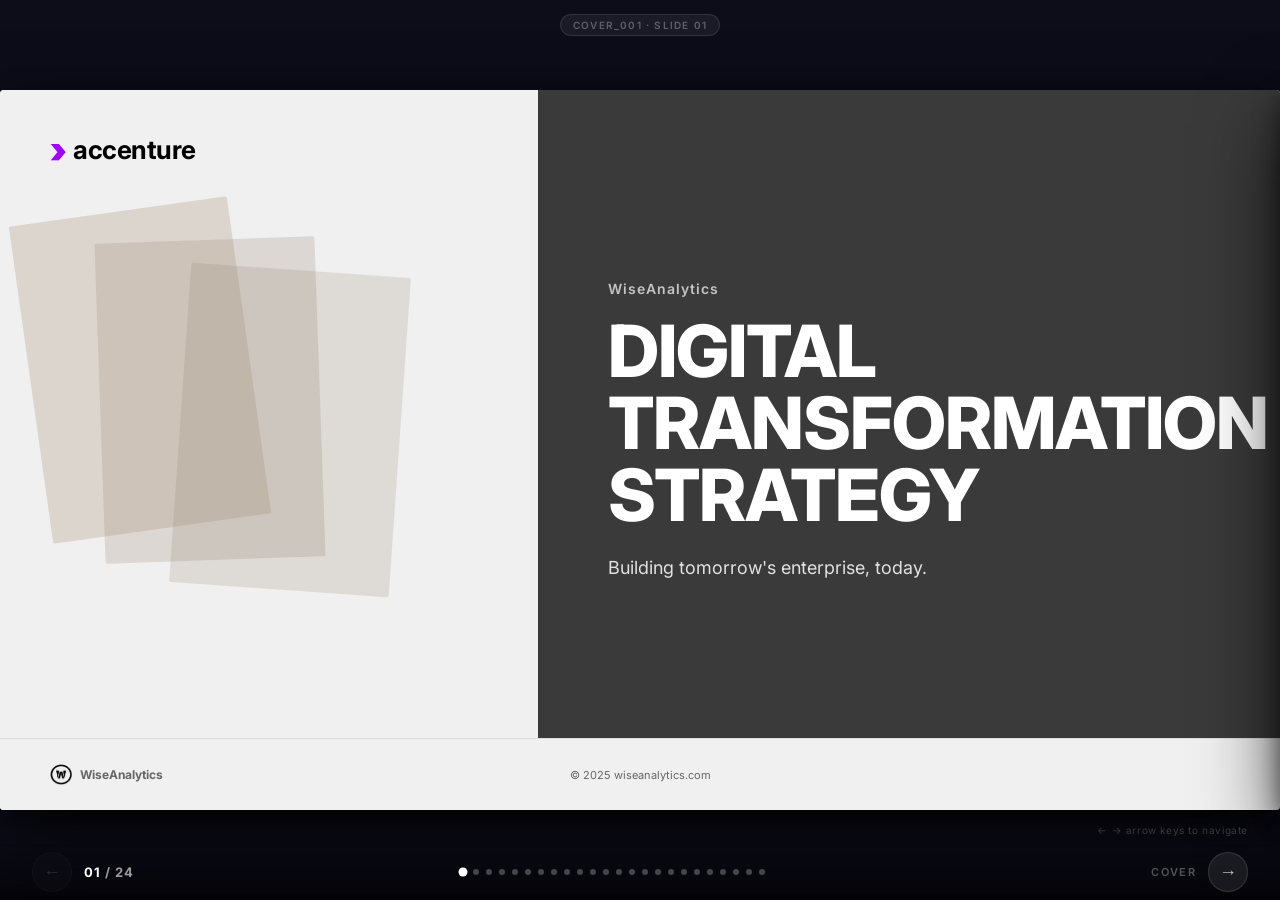
<file: presentation-template/index.html>
<!DOCTYPE html>

<html lang="en">
<head>
<meta charset="utf-8"/>
<meta content="width=device-width, initial-scale=1.0" name="viewport"/>
<title>WiseAnalytics — Presentation 2025</title>
<meta content="WiseAnalytics presentation template — 24 slides, horizontal scroll, content-ready." name="description"/>
<!-- Fonts -->
<link href="https://fonts.googleapis.com" rel="preconnect"/>
<link crossorigin="" href="https://fonts.gstatic.com" rel="preconnect"/>
<link href="https://fonts.googleapis.com/css2?family=Inter:ital,wght@0,300;0,400;0,600;0,700;0,800;1,400&amp;display=swap" rel="stylesheet"/>
<!-- ═══ Template CSS Library ═══ -->
<link href="css/base.css" rel="stylesheet"/>
<link href="css/cover.css" rel="stylesheet"/>
<link href="css/hero.css" rel="stylesheet"/>
<link href="css/two_column.css" rel="stylesheet"/>
<link href="css/content.css" rel="stylesheet"/>
<link href="css/three_column.css" rel="stylesheet"/>
<link href="css/statistics.css" rel="stylesheet"/>
<link href="css/agenda.css" rel="stylesheet"/>
<link href="css/process.css" rel="stylesheet"/>
<link href="css/quote.css" rel="stylesheet"/>
<link href="css/team.css" rel="stylesheet"/>
<link href="css/thank_you.css" rel="stylesheet"/>
<style>
    /* ═══════════════════════════════════════════════════════════════════════
       PRESENTATION MODE — overrides base.css body, adds horizontal layout
       ═══════════════════════════════════════════════════════════════════════ */

    html, body {
      margin: 0; padding: 0;
      width: 100%; height: 100%;
      overflow: hidden;
      background: #0d0d1a;
      font-family: 'Inter', sans-serif;
    }

    /* ── Scroll track ────────────────────────────────────────────────── */
    #scroll-track {
      display: flex;
      flex-direction: row;
      width: 100vw;
      height: 100vh;
      overflow-x: scroll;
      overflow-y: hidden;
      scroll-snap-type: x mandatory;
      scroll-behavior: smooth;
      -webkit-overflow-scrolling: touch;
      gap: 0;
    }
    #scroll-track::-webkit-scrollbar { display: none; }
    #scroll-track { scrollbar-width: none; }

    /* ── One scene = one slide ───────────────────────────────────────── */
    .scene {
      flex-shrink: 0;
      width: 100vw;
      height: 100vh;
      display: flex;
      align-items: center;
      justify-content: center;
      scroll-snap-align: start;
      position: relative;
    }

    /* ── Slide container in presentation mode ────────────────────────── */
    .scene .slide-container {
      width: 1280px;
      height: 720px;
      max-width: none;
      border-radius: 4px;
      box-shadow: 0 32px 80px rgba(0,0,0,0.7), 0 8px 24px rgba(0,0,0,0.5);
      transform-origin: center center;
      /* scale is applied via JS */
    }

    /* Cover-002 special sizing override */
    .scene .slide-cover-002 {
      width: 1280px !important;
      height: 720px !important;
      aspect-ratio: unset !important;
    }

    /* ── Template ID badge (scene level) ────────────────────────────── */
    .scene-tag {
      position: absolute;
      top: 14px;
      left: 50%;
      transform: translateX(-50%);
      background: rgba(255,255,255,0.06);
      border: 1px solid rgba(255,255,255,0.1);
      color: rgba(255,255,255,0.3);
      font-size: 10px;
      font-weight: 600;
      letter-spacing: 0.12em;
      text-transform: uppercase;
      padding: 4px 12px;
      border-radius: 20px;
      white-space: nowrap;
      pointer-events: none;
      z-index: 100;
      transition: opacity 0.3s;
    }
    body:not(.ui-hidden) .scene-tag { opacity: 1; }

    /* ═══════════════════════════════════════════════════════════════════════
       NAVIGATION UI
       ═══════════════════════════════════════════════════════════════════════ */

    /* ── Progress bar (top) ──────────────────────────────────────────── */
    #progress-bar {
      position: fixed;
      top: 0; left: 0;
      height: 3px;
      width: 0%;
      background: linear-gradient(90deg, #A100FF, #162FCC);
      z-index: 1000;
      transition: width 0.35s ease;
    }

    /* ── Bottom nav bar ──────────────────────────────────────────────── */
    #nav-bar {
      position: fixed;
      bottom: 0; left: 0; right: 0;
      height: 56px;
      display: flex;
      align-items: center;
      justify-content: space-between;
      padding: 0 32px;
      z-index: 999;
      background: linear-gradient(to top, rgba(0,0,0,0.7) 0%, transparent 100%);
      pointer-events: none;
    }

    /* Slide counter */
    #slide-counter {
      font-size: 13px;
      font-weight: 700;
      color: rgba(255,255,255,0.6);
      letter-spacing: 0.08em;
      pointer-events: none;
      min-width: 64px;
    }
    #slide-counter span { color: #fff; }

    /* Dots */
    #dot-nav {
      display: flex;
      align-items: center;
      gap: 7px;
      pointer-events: all;
    }
    .dot {
      width: 6px;
      height: 6px;
      border-radius: 50%;
      background: rgba(255,255,255,0.25);
      cursor: pointer;
      transition: all 0.25s ease;
      border: none;
      padding: 0;
    }
    .dot.active {
      background: #fff;
      transform: scale(1.5);
    }
    .dot:hover:not(.active) {
      background: rgba(255,255,255,0.55);
      transform: scale(1.2);
    }

    /* Arrow buttons */
    .nav-arrow {
      width: 40px;
      height: 40px;
      border-radius: 50%;
      background: rgba(255,255,255,0.08);
      border: 1px solid rgba(255,255,255,0.12);
      color: rgba(255,255,255,0.7);
      font-size: 18px;
      display: flex;
      align-items: center;
      justify-content: center;
      cursor: pointer;
      pointer-events: all;
      transition: all 0.2s;
      line-height: 1;
    }
    .nav-arrow:hover {
      background: rgba(161,0,255,0.25);
      border-color: rgba(161,0,255,0.4);
      color: #fff;
    }
    .nav-arrow:disabled {
      opacity: 0.2;
      cursor: not-allowed;
    }

    /* ── Keyboard hint ───────────────────────────────────────────────── */
    #kbd-hint {
      position: fixed;
      bottom: 64px;
      right: 32px;
      font-size: 10px;
      color: rgba(255,255,255,0.2);
      letter-spacing: 0.06em;
      pointer-events: none;
      z-index: 999;
      transition: opacity 0.5s;
    }
    #kbd-hint.hidden { opacity: 0; }

    /* ── Slide category label (left side of nav bar) ──────────────────── */
    #slide-category {
      font-size: 11px;
      font-weight: 600;
      color: rgba(255,255,255,0.3);
      letter-spacing: 0.12em;
      text-transform: uppercase;
      min-width: 120px;
      text-align: right;
    }

    /* ═══════════════════════════════════════════════════════════════════════
       CONTENT PLACEHOLDER VISUAL SYSTEM
       Editable areas are marked with [CONTENT] comments in HTML.
       These styles add a subtle highlight on hover (dev mode only).
       ═══════════════════════════════════════════════════════════════════════ */
    .scene .slide-container [data-content] {
      outline: 1.5px dashed transparent;
      transition: outline-color 0.2s;
    }
    .scene .slide-container [data-content]:hover {
      outline-color: rgba(161, 0, 255, 0.45);
    }

    /* ═══════════════════════════════════════════════════════════════════════
       SLIDE-LEVEL OVERRIDES for presentation mode
       (fix minor layout issues specific to full-viewport rendering)
       ═══════════════════════════════════════════════════════════════════════ */

    /* Cover-003: ensure internal layout fills the container */
    .slide-cover-003 {
      display: flex !important;
      flex-direction: row !important;
    }

    /* p2 slides: flex row fill */
    .slide-p2-s2, .slide-p2-s3,
    .slide-p2-s4, .slide-p2-s5,
    .slide-p2-s6, .slide-p2-s7 {
      display: flex !important;
    }
  </style>
</head>
<body>
<!-- ── Progress bar ────────────────────────────────────────────────── -->
<div id="progress-bar"></div>
<!-- ══════════════════════════════════════════════════════════════════
       HORIZONTAL SCROLL TRACK — 24 Slides
       ══════════════════════════════════════════════════════════════════ -->
<div id="scroll-track">
<!-- ════════════════════════════════════════════
         SLIDE 01 — COVER
         Template: cover_001
         Purpose:  Presentation opening / title slide
         ════════════════════════════════════════════ -->
<div class="scene" data-category="Cover" data-slide="1">
<span class="scene-tag">cover_001 · Slide 01</span>
<div class="slide-container slide-cover">
<!-- LEFT PANEL: logo + decorative rects -->
<div class="cover-left-panel">
<div class="cover-logo">
<span class="logo-chevron">›</span>
<span class="logo-text">accenture</span>
</div>
<div class="cover-rect rect-1"></div>
<div class="cover-rect rect-2"></div>
<div class="cover-rect rect-3"></div>
</div>
<!-- RIGHT PANEL: headline content -->
<div class="cover-right-panel">
<!-- [CONTENT] Eyebrow label -->
<p class="cover-eyebrow" data-content="eyebrow">WiseAnalytics</p>
<!-- [CONTENT] Main presentation title -->
<h1 class="cover-headline" data-content="headline">DIGITAL<br/>TRANSFORMATION<br/>STRATEGY</h1>
<!-- [CONTENT] Subtitle tagline -->
<p class="cover-tagline" data-content="tagline">Building tomorrow's enterprise, today.</p>
</div>
<!-- Footer -->

<div class="footer cover-footer"><div class="footer-brand"><img alt="WiseAnalytics" class="footer-logo-img" src="../logo.png"/><span class="footer-brand-name">WiseAnalytics</span></div><div class="footer-copyright">© 2025 wiseanalytics.com</div><div class="footer-page"></div></div></div>
</div>
<!-- ════════════════════════════════════════════
         SLIDE 02 — HERO (Dark Full Bleed)
         Template: hero_004
         Purpose:  Opening impact / bold statement
         ════════════════════════════════════════════ -->
<div class="scene" data-category="Hero" data-slide="2">
<span class="scene-tag">hero_004 · Slide 02</span>
<div class="slide-container slide-s5">
<div class="s5-overlay"></div>
<!-- [CONTENT] Section badge -->
<div class="s5-badge" data-content="badge">WiseAnalytics — 2025 Report</div>
<!-- [CONTENT] Bold opening statement -->
<div class="s5-content">
<h2 class="s5-headline" data-content="headline">The pace of change is no longer measured in years. It is measured in weeks.</h2>
</div>

<div class="footer s5-footer"><div class="footer-brand"><img alt="WiseAnalytics" class="footer-logo-img" src="../logo.png"/><span class="footer-brand-name">WiseAnalytics</span></div><div class="footer-copyright">© 2025 wiseanalytics.com</div><div class="footer-page">02</div></div></div>
</div>
<!-- ════════════════════════════════════════════
         SLIDE 03 — AGENDA
         Template: agenda_001
         Purpose:  Table of contents / chapter overview
         ════════════════════════════════════════════ -->
<div class="scene" data-category="Agenda" data-slide="3">
<span class="scene-tag">agenda_001 · Slide 03</span>
<div class="slide-container slide-s16">
<!-- [CONTENT] Presentation title above agenda -->
<div class="s16-content">
<h2 class="s16-title" data-content="title">Digital Transformation Strategy</h2>
<p class="s16-subtitle" data-content="subtitle">Our journey across five chapters</p>
<!-- [CONTENT] 5 agenda items — icon + title + description -->
<div class="s16-grid">
<div class="s16-item">
<div class="s16-icon" data-content="icon-1">▲</div>
<h4 class="s16-item-title" data-content="item-1-title">The Challenge</h4>
<p class="s16-item-body" data-content="item-1-body">Understanding the forces reshaping every industry today</p>
</div>
<div class="s16-divider"></div>
<div class="s16-item">
<div class="s16-icon" data-content="icon-2">◆</div>
<h4 class="s16-item-title" data-content="item-2-title">Our Approach</h4>
<p class="s16-item-body" data-content="item-2-body">A proven methodology built for speed and sustainable scale</p>
</div>
<div class="s16-divider"></div>
<div class="s16-item">
<div class="s16-icon" data-content="icon-3">■</div>
<h4 class="s16-item-title" data-content="item-3-title">The Solution</h4>
<p class="s16-item-body" data-content="item-3-body">Integrated intelligence across every enterprise touchpoint</p>
</div>
<div class="s16-divider"></div>
<div class="s16-item">
<div class="s16-icon" data-content="icon-4">●</div>
<h4 class="s16-item-title" data-content="item-4-title">Results</h4>
<p class="s16-item-body" data-content="item-4-body">Measurable impact delivered within the first 90 days</p>
</div>
<div class="s16-divider"></div>
<div class="s16-item">
<div class="s16-icon" data-content="icon-5">⚙</div>
<h4 class="s16-item-title" data-content="item-5-title">Next Steps</h4>
<p class="s16-item-body" data-content="item-5-body">Your roadmap to becoming a digitally transformed enterprise</p>
</div>
</div>
</div>

<div class="footer s16-footer"><div class="footer-brand"><img alt="WiseAnalytics" class="footer-logo-img" src="../logo.png"/><span class="footer-brand-name">WiseAnalytics</span></div><div class="footer-copyright">© 2025 wiseanalytics.com</div><div class="footer-page">03</div></div></div>
</div>
<!-- ════════════════════════════════════════════
         SLIDE 04 — HERO (White Full-Width Statement)
         Template: hero_003
         Purpose:  Chapter 1 divider / bold claim
         ════════════════════════════════════════════ -->
<div class="scene" data-category="Hero" data-slide="4">
<span class="scene-tag">hero_003 · Slide 04</span>
<div class="slide-container slide-s4">
<!-- [CONTENT] Section badge -->
<div class="s4-badge" data-content="badge">Chapter 1 — The Challenge</div>
<div class="stripes s4-stripes"></div>
<!-- [CONTENT] Chapter-opening bold statement -->
<div class="s4-content">
<h2 class="s4-headline" data-content="headline">Sixty percent of enterprises will fail to adapt to digital disruption within the next three years.</h2>
</div>

<div class="footer"><div class="footer-brand"><img alt="WiseAnalytics" class="footer-logo-img" src="../logo.png"/><span class="footer-brand-name">WiseAnalytics</span></div><div class="footer-copyright">© 2025 wiseanalytics.com</div><div class="footer-page">04</div></div></div>
</div>
<!-- ════════════════════════════════════════════
         SLIDE 05 — CONTENT (Dark Navy Full Bleed)
         Template: content_001
         Purpose:  Problem definition / deep statement
         ════════════════════════════════════════════ -->
<div class="scene" data-category="Content" data-slide="5">
<span class="scene-tag">content_001 · Slide 05</span>
<div class="slide-container slide-s9">
<div class="s9-overlay"></div>
<!-- [CONTENT] Section badge -->
<div class="s9-badge" data-content="badge">The Challenge</div>
<!-- [CONTENT] Main headline + body paragraph -->
<div class="s9-content">
<h2 class="s9-headline" data-content="headline">The cost of inaction is no longer theoretical.</h2>
<p class="s9-body" data-content="body">Organizations that delay digital transformation are not simply missing opportunities — they are actively losing ground. Markets are being restructured by digital-native competitors who operate with a fraction of the overhead, at multiples of the speed. The question is no longer whether to transform, but how quickly your enterprise can execute the shift.</p>
</div>

<div class="footer s9-footer"><div class="footer-brand"><img alt="WiseAnalytics" class="footer-logo-img" src="../logo.png"/><span class="footer-brand-name">WiseAnalytics</span></div><div class="footer-copyright">© 2025 wiseanalytics.com</div><div class="footer-page">05</div></div></div>
</div>
<!-- ════════════════════════════════════════════
         SLIDE 06 — STATISTICS
         Template: statistics_001
         Purpose:  Key numbers / KPI highlights
         ════════════════════════════════════════════ -->
<div class="scene" data-category="Statistics" data-slide="6">
<span class="scene-tag">statistics_001 · Slide 06</span>
<div class="slide-container slide-s7">
<!-- [CONTENT] Section badge -->
<div class="s7-badge" data-content="badge">The Challenge</div>
<div class="s7-content">
<!-- [CONTENT] Introductory headline above stats -->
<h2 class="s7-headline" data-content="headline">The numbers tell an undeniable story about digital urgency.</h2>
<div class="s7-stats">
<!-- [CONTENT] Statistic 1: number + explanation + source -->
<div class="s7-stat">
<div class="s7-stat-number" data-content="stat-1-number">78%</div>
<p class="s7-stat-body" data-content="stat-1-body">of organizations that began digital transformation programs in the past three years report measurable revenue growth within the first 18 months.</p>
<p class="s7-stat-cite" data-content="stat-1-source">McKinsey Global Institute — Digital Transformation Report, 2024.</p>
</div>
<!-- [CONTENT] Statistic 2: number + explanation + source -->
<div class="s7-stat">
<div class="s7-stat-number" data-content="stat-2-number">3× faster</div>
<p class="s7-stat-body" data-content="stat-2-body">Digital-native companies grow three times faster than their traditional counterparts and operate at 40% lower cost per unit of output.</p>
<p class="s7-stat-cite" data-content="stat-2-source">Accenture Technology Vision — Enterprise Benchmark Index, 2024.</p>
</div>
</div>
</div>

<div class="footer s7-footer"><div class="footer-brand"><img alt="WiseAnalytics" class="footer-logo-img" src="../logo.png"/><span class="footer-brand-name">WiseAnalytics</span></div><div class="footer-copyright">© 2025 wiseanalytics.com</div><div class="footer-page">06</div></div></div>
</div>
<!-- ════════════════════════════════════════════
         SLIDE 07 — TWO COLUMN (Dark Background)
         Template: two_column_001
         Purpose:  Two contrasting forces / topics
         ════════════════════════════════════════════ -->
<div class="scene" data-category="Two Column" data-slide="7">
<span class="scene-tag">two_column_001 · Slide 07</span>
<div class="slide-container slide-s6">
<!-- [CONTENT] Section badge -->
<div class="s6-badge" data-content="badge">The Challenge</div>
<div class="s6-content">
<!-- [CONTENT] Overarching headline -->
<h2 class="s6-headline" data-content="headline">Two forces are simultaneously reshaping every industry across the globe.</h2>
<!-- [CONTENT] Two columns — topic title + body paragraph -->
<div class="s6-cols">
<div class="s6-col">
<h3 class="s6-col-title" data-content="col-1-title">Technology Acceleration</h3>
<p class="s6-col-body" data-content="col-1-body">AI, cloud, automation and advanced analytics are compressing decades of innovation into months. The tools available today would have required years to build and billions to implement just a decade ago. Every enterprise now has access to enterprise-grade intelligence.</p>
</div>
<div class="s6-col">
<h3 class="s6-col-title" data-content="col-2-title">Customer Expectation</h3>
<p class="s6-col-body" data-content="col-2-body">Customers have experienced seamless, personalized, real-time experiences in their personal lives and now demand the same from every enterprise they interact with professionally. The bar has been permanently raised — and it only moves upward.</p>
</div>
</div>
</div>

<div class="footer s6-footer"><div class="footer-brand"><img alt="WiseAnalytics" class="footer-logo-img" src="../logo.png"/><span class="footer-brand-name">WiseAnalytics</span></div><div class="footer-copyright">© 2025 wiseanalytics.com</div><div class="footer-page">07</div></div></div>
</div>
<!-- ════════════════════════════════════════════
         SLIDE 08 — CONTENT (Bullets + Split)
         Template: content_002
         Purpose:  Root causes with bullet breakdown
         ════════════════════════════════════════════ -->
<div class="scene" data-category="Content" data-slide="8">
<span class="scene-tag">content_002 · Slide 08</span>
<div class="slide-container slide-s10">
<!-- [CONTENT] Section badge -->
<div class="s10-badge" data-content="badge">The Challenge</div>
<div class="s10-stripes"></div>
<div class="s10-left">
<!-- [CONTENT] Section headline -->
<h2 class="s10-headline" data-content="headline">Legacy systems remain the single greatest barrier to meaningful transformation.</h2>
<!-- [CONTENT] Introductory body text -->
<p class="s10-body" data-content="body">Most enterprises are not failing to transform because of a lack of ambition — they are failing because of structural constraints. Three root causes account for over 80% of failed transformation programs:</p>
<!-- [CONTENT] Three bullet points -->
<div class="s10-bullets">
<div class="s10-bullet" data-content="bullet-1">Fragmented infrastructure built over decades that cannot communicate across business units without significant re-engineering effort.</div>
<div class="s10-bullet" data-content="bullet-2">Integration complexity between 50–200 disparate systems that create data silos, duplication and decision-making blind spots.</div>
<div class="s10-bullet" data-content="bullet-3">Cultural resistance driven by change fatigue, skills gaps and misaligned incentive structures at every layer of leadership.</div>
</div>
</div>
<div class="s10-right">
<div class="s10-rect s10-rect-1"></div>
<div class="s10-rect s10-rect-2"></div>
<div class="s10-rect s10-rect-3"></div>
</div>

<div class="footer"><div class="footer-brand"><img alt="WiseAnalytics" class="footer-logo-img" src="../logo.png"/><span class="footer-brand-name">WiseAnalytics</span></div><div class="footer-copyright">© 2025 wiseanalytics.com</div><div class="footer-page">08</div></div></div>
</div>
<!-- ════════════════════════════════════════════
         SLIDE 09 — HERO (Dark Black Split)
         Template: hero_002
         Purpose:  Chapter 2 section divider
         ════════════════════════════════════════════ -->
<div class="scene" data-category="Hero" data-slide="9">
<span class="scene-tag">hero_002 · Slide 09</span>
<div class="slide-container slide-s3">
<!-- [CONTENT] Section badge -->
<div class="s3-badge" data-content="badge">Chapter 2 — Our Approach</div>
<div class="s3-left">
<!-- [CONTENT] Chapter divider statement -->
<h2 class="s3-headline" data-content="headline">Transformation requires more than technology. It demands an entirely new way of thinking about your enterprise.</h2>
</div>
<div class="s3-right">
<div class="s3-deco-box">
<div class="s3-circle-outer"></div>
<div class="s3-circle-inner"></div>
<div class="s3-silhouette"></div>
</div>
</div>

<div class="footer s3-footer"><div class="footer-brand"><img alt="WiseAnalytics" class="footer-logo-img" src="../logo.png"/><span class="footer-brand-name">WiseAnalytics</span></div><div class="footer-copyright">© 2025 wiseanalytics.com</div><div class="footer-page">09</div></div></div>
</div>
<!-- ════════════════════════════════════════════
         SLIDE 10 — TWO COLUMN (Image Left)
         Template: two_column_006
         Purpose:  Narrative story / method introduction
         ════════════════════════════════════════════ -->
<div class="scene" data-category="Two Column" data-slide="10">
<span class="scene-tag">two_column_006 · Slide 10</span>
<div class="slide-container slide-p2-s2">
<div class="slide-left">
<!-- [CONTENT] Image panel (replace background with actual image) -->
<div class="image-placeholder" data-content="image" style="background: linear-gradient(160deg,#1a0040,#3a0090);"></div>

</div>
<div class="slide-right">
<header class="slide-header">
<!-- [CONTENT] Category label -->
<span class="category-label" data-content="category">Our Approach</span>
</header>
<main class="slide-main">
<!-- [CONTENT] Section title -->
<h1 class="slide-title" data-content="title">A methodology built<br>for speed and scale</br></h1>
<div class="content-columns">
<div class="column">
<!-- [CONTENT] Left body column -->
<p class="body-bold" data-content="col-1-bold">We do not believe in multi-year transformation programs that deliver results too late to matter. Our framework compresses the transformation timeline without compromising depth or durability.</p>
<p class="body-regular" data-content="col-1-body">WiseAnalytics has developed a repeatable, modular approach refined across 200+ enterprise engagements in 40 countries — built to start delivering measurable value within 90 days of inception.</p>
</div>
<div class="column">
<!-- [CONTENT] Right body column -->
<p class="body-regular" data-content="col-2-body">Our method is grounded in three non-negotiable principles: diagnose with data before designing solutions, deploy in rapid iterations with continuous feedback loops, and scale only what has been proven to deliver measurable value. Every engagement is structured around these principles.</p>
</div>
</div>
</main>
</div>
<div class="footer"><div class="footer-brand"><img alt="WiseAnalytics" class="footer-logo-img" src="../logo.png"/><span class="footer-brand-name">WiseAnalytics</span></div><div class="footer-copyright">© 2025 wiseanalytics.com</div><div class="footer-page">10</div></div></div>
</div>
<!-- ════════════════════════════════════════════
         SLIDE 11 — QUOTE / TESTIMONIAL
         Template: quote_001
         Purpose:  Expert quote + supporting evidence
         ════════════════════════════════════════════ -->
<div class="scene" data-category="Quote" data-slide="11">
<span class="scene-tag">quote_001 · Slide 11</span>
<div class="slide-container slide-p2-s3">
<div class="slide-left">
<div class="quote-panel">
<!-- [CONTENT] Blockquote text -->
<blockquote class="quote-text" data-content="quote">"The organizations that thrive in the next decade won't be the ones with the best technology. They'll be the ones with the clearest vision and the fastest ability to execute."</blockquote>
<!-- [CONTENT] Author attribution -->
<div class="quote-attribution">
<span class="author-name" data-content="author-name">[CLIENT NAME]</span>
<span class="author-title" data-content="author-title">Chief Digital Officer</span>
<span class="author-org" data-content="author-org">[Company Name], WiseAnalytics Client</span>
</div>
</div>

</div>
<div class="slide-right">
<header class="slide-header">
<!-- [CONTENT] Category label -->
<span class="category-label" data-content="category">Our Approach</span>
</header>
<main class="slide-main">
<div class="content-columns">
<!-- [CONTENT] Three supporting evidence columns -->
<div class="column">
<p class="body-regular" data-content="col-1">Organizations with a clearly articulated digital vision are 2.3 times more likely to complete their transformation on time and within budget, compared to those without a defined strategic north star.</p>
</div>
<div class="column">
<p class="body-regular" data-content="col-2">Execution velocity — the ability to move from insight to implementation rapidly — is the single highest-correlated factor with transformation success across all industry segments and company sizes.</p>
</div>
<div class="column">
<p class="body-regular" data-content="col-3">WiseAnalytics clients achieve their first production deployment on average 64 days after engagement kick-off, compared to an industry average of 6–9 months for equivalent programs.</p>
</div>
</div>
</main>
</div>
<div class="footer"><div class="footer-brand"><img alt="WiseAnalytics" class="footer-logo-img" src="../logo.png"/><span class="footer-brand-name">WiseAnalytics</span></div><div class="footer-copyright">© 2025 wiseanalytics.com</div><div class="footer-page">11</div></div></div>
</div>
<!-- ════════════════════════════════════════════
         SLIDE 12 — PROCESS
         Template: process_001
         Purpose:  Step-by-step methodology breakdown
         ════════════════════════════════════════════ -->
<div class="scene" data-category="Process" data-slide="12">
<span class="scene-tag">process_001 · Slide 12</span>
<div class="slide-container slide-p2-s4">
<div class="slide-left">
<header class="slide-header">
<!-- [CONTENT] Category label -->
<span class="category-label" data-content="category">Our Approach</span>
</header>
<main class="slide-main">
<!-- [CONTENT] Process section title -->
<h1 class="slide-title" data-content="title">Four phases to<br>lasting transformation</br></h1>
<!-- [CONTENT] Intro statement before steps -->
<p class="intro-bold" data-content="intro">Every WiseAnalytics engagement is structured around four phases, each time-boxed and outcome-defined. This approach eliminates ambiguity and keeps every stakeholder aligned:</p>
<div class="content-columns">
<div class="column">
<!-- [CONTENT] Step 1 -->
<div class="text-block">
<h2 class="block-heading" data-content="step-1-title">01 — Diagnose</h2>
<p class="body-regular" data-content="step-1-body">Deep discovery across systems, data, people and processes. We map current state, identify value leakage and define the 10% of changes that will deliver 80% of the total transformation value.</p>
</div>
<!-- [CONTENT] Step 2 -->
<div class="text-block">
<h2 class="block-heading" data-content="step-2-title">02 — Design</h2>
<p class="body-regular" data-content="step-2-body">Co-design the target architecture with your team. We prototype, stress-test and validate against real business scenarios before a single line of production code is written or a process is changed.</p>
</div>
</div>
<div class="column">
<!-- [CONTENT] Step 3 -->
<div class="text-block">
<h2 class="block-heading" data-content="step-3-title">03 — Deploy</h2>
<p class="body-regular" data-content="step-3-body">Modular, iterative deployment in 2-week sprints. Each sprint ships a measurable outcome. Nothing is deployed that has not been validated against baseline metrics and business acceptance criteria.</p>
</div>
<!-- [CONTENT] Step 4 -->
<div class="text-block">
<h2 class="block-heading" data-content="step-4-title">04 — Scale</h2>
<p class="body-regular" data-content="step-4-body">Proven solutions are scaled across geographies, business units and use cases. We embed capability transfer in every phase so your team can operate and evolve the platform independently.</p>
</div>
</div>
</div>
</main>

</div>
<div class="slide-right">
<!-- [CONTENT] Image panel -->
<div class="image-placeholder" data-content="image" style="background: linear-gradient(180deg,#0a0a1a,#1a1a35);"></div>
</div>
<div class="footer"><div class="footer-brand"><img alt="WiseAnalytics" class="footer-logo-img" src="../logo.png"/><span class="footer-brand-name">WiseAnalytics</span></div><div class="footer-copyright">© 2025 wiseanalytics.com</div><div class="footer-page">12</div></div></div>
</div>
<!-- ════════════════════════════════════════════
         SLIDE 13 — THREE COLUMN (Action Items)
         Template: three_column_001
         Purpose:  3 pillars / principles / actions
         ════════════════════════════════════════════ -->
<div class="scene" data-category="Three Column" data-slide="13">
<span class="scene-tag">three_column_001 · Slide 13</span>
<div class="slide-container slide-s15">
<!-- [CONTENT] Section badge -->
<div class="s15-badge" data-content="badge">Our Approach</div>
<div class="s15-stripes"></div>
<div class="s15-content">
<!-- [CONTENT] Section headline -->
<h2 class="s15-headline" data-content="headline">Three pillars underpin every successful enterprise transformation.</h2>
<!-- [CONTENT] Three columns — title + bar + body -->
<div class="s15-cols">
<div class="s15-col">
<h3 class="s15-col-title" data-content="col-1-title">People &amp; Culture</h3>
<div class="s15-col-bar"></div>
<p class="s15-col-body" data-content="col-1-body">Technology alone does not transform organizations — people do. We embed change leadership, capability building and incentive alignment from day one. Every program includes a cultural readiness assessment and tailored change management track.</p>
</div>
<div class="s15-col">
<h3 class="s15-col-title" data-content="col-2-title">Data &amp; Process</h3>
<div class="s15-col-bar"></div>
<p class="s15-col-body" data-content="col-2-body">Clean, connected data is the foundation of every intelligent operation. We redesign core processes around data flows, eliminate duplication, and build the governance structures that keep enterprise data trustworthy and actionable at scale.</p>
</div>
<div class="s15-col">
<h3 class="s15-col-title" data-content="col-3-title">Technology &amp; Intelligence</h3>
<div class="s15-col-bar"></div>
<p class="s15-col-body" data-content="col-3-body">Modern, composable architecture that integrates AI, automation and cloud across the full enterprise stack. We do not build monoliths — we build modular platforms that can evolve with your business and absorb future technology shifts without re-platforming.</p>
</div>
</div>
</div>

<div class="footer"><div class="footer-brand"><img alt="WiseAnalytics" class="footer-logo-img" src="../logo.png"/><span class="footer-brand-name">WiseAnalytics</span></div><div class="footer-copyright">© 2025 wiseanalytics.com</div><div class="footer-page">13</div></div></div>
</div>
<!-- ════════════════════════════════════════════
         SLIDE 14 — HERO (White + Large Question)
         Template: hero_001
         Purpose:  Chapter 3 opener / rhetorical impact
         ════════════════════════════════════════════ -->
<div class="scene" data-category="Hero" data-slide="14">
<span class="scene-tag">hero_001 · Slide 14</span>
<div class="slide-container slide-s2">
<!-- [CONTENT] Section badge -->
<div class="s2-badge" data-content="badge">Chapter 3 — The Solution</div>
<div class="s2-left">
<div class="s2-rect s2-rect-1"></div>
<div class="s2-rect s2-rect-2"></div>
<div class="s2-rect s2-rect-3"></div>
</div>
<div class="s2-right">
<!-- [CONTENT] Rhetorical opening question -->
<h2 class="s2-headline" data-content="headline">What if your organization could deliver twice the value, at half the time, without adding a single headcount?</h2>
</div>

<div class="footer"><div class="footer-brand"><img alt="WiseAnalytics" class="footer-logo-img" src="../logo.png"/><span class="footer-brand-name">WiseAnalytics</span></div><div class="footer-copyright">© 2025 wiseanalytics.com</div><div class="footer-page">14</div></div></div>
</div>
<!-- ════════════════════════════════════════════
         SLIDE 15 — CONTENT (Full Purple)
         Template: content_003
         Purpose:  Solution overview / platform intro
         ════════════════════════════════════════════ -->
<div class="scene" data-category="Content" data-slide="15">
<span class="scene-tag">content_003 · Slide 15</span>
<div class="slide-container slide-s13">
<!-- [CONTENT] Section badge -->
<div class="s13-badge" data-content="badge">The Solution</div>
<div class="s13-content">
<!-- [CONTENT] Solution headline -->
<h2 class="s13-headline" data-content="headline">The WiseAnalytics platform integrates intelligence across every operational layer of your enterprise.</h2>
<!-- [CONTENT] Solution description paragraph -->
<p class="s13-body" data-content="body">Built on a composable, cloud-native architecture, the WiseAnalytics platform connects your data, processes, people and systems into a single intelligent fabric. AI-powered decisioning, real-time analytics and automated workflows operate seamlessly across every function — from supply chain to customer experience, finance to HR. The result is an organization that does not just respond to change, but anticipates and shapes it. Our platform has been deployed across 23 industries and consistently delivers a fully operational core within 12 weeks of go-live.</p>
</div>

<div class="footer s13-footer"><div class="footer-brand"><img alt="WiseAnalytics" class="footer-logo-img" src="../logo.png"/><span class="footer-brand-name">WiseAnalytics</span></div><div class="footer-copyright">© 2025 wiseanalytics.com</div><div class="footer-page">15</div></div></div>
</div>
<!-- ════════════════════════════════════════════
         SLIDE 16 — TWO COLUMN (Case Study)
         Template: two_column_005
         Purpose:  Client case study / proof point
         ════════════════════════════════════════════ -->
<div class="scene" data-category="Two Column" data-slide="16">
<span class="scene-tag">two_column_005 · Slide 16</span>
<div class="slide-container slide-s14">
<!-- [CONTENT] Section badge -->
<div class="s14-badge" data-content="badge">The Solution</div>
<div class="s14-stripes"></div>
<!-- [CONTENT] Left: challenge/insight statement -->
<div class="s14-left">
<h2 class="s14-headline" data-content="headline">Transformation at scale demands a platform built for accountability, not just ambition.</h2>
</div>
<!-- [CONTENT] Right: case study title + narrative -->
<div class="s14-right">
<h3 class="s14-case-title" data-content="case-title">Client Case Study — [Industry]</h3>
<p class="s14-case-body" data-content="case-body">[Client Name], a global [industry] enterprise with operations in [X] countries, engaged WiseAnalytics to consolidate 47 legacy systems into a unified intelligent platform. Within 90 days, the first four business units were live. Within 12 months, the full enterprise was operating on the platform — having reduced operational costs by [X]%, increased process automation coverage to [X]% of core workflows, and achieving a [X]x return on transformation investment.</p>
</div>

<div class="footer"><div class="footer-brand"><img alt="WiseAnalytics" class="footer-logo-img" src="../logo.png"/><span class="footer-brand-name">WiseAnalytics</span></div><div class="footer-copyright">© 2025 wiseanalytics.com</div><div class="footer-page">16</div></div></div>
</div>
<!-- ════════════════════════════════════════════
         SLIDE 17 — THREE COLUMN (Image Left)
         Template: three_column_002
         Purpose:  Benefits / features breakdown
         ════════════════════════════════════════════ -->
<div class="scene" data-category="Three Column" data-slide="17">
<span class="scene-tag">three_column_002 · Slide 17</span>
<div class="slide-container slide-p2-s6">
<div class="slide-left">
<!-- [CONTENT] Image panel -->
<div class="image-placeholder" data-content="image" style="background: linear-gradient(180deg,#0a0a1a,#160030);"></div>

</div>
<div class="slide-right">
<header class="slide-header">
<!-- [CONTENT] Category label -->
<span class="category-label" data-content="category">The Solution</span>
</header>
<main class="slide-main">
<!-- [CONTENT] Section title -->
<h1 class="slide-title" data-content="title">Measurable impact<br/>from day one</h1>
<div class="content-columns">
<!-- [CONTENT] Three benefit columns -->
<div class="column">
<p class="body-bold" data-content="col-1-title">Operational Efficiency</p>
<p class="body-regular" data-content="col-1-body">Automation of repetitive, rules-based processes frees your teams to focus on work that requires human judgment, creativity and relationship depth. Average efficiency gains of 35–55% in core processes.</p>
</div>
<div class="column">
<p class="body-bold" data-content="col-2-title">Decision Intelligence</p>
<p class="body-regular" data-content="col-2-body">Real-time dashboards and AI-powered decision support compress the time from data to decision. Leaders at every level have the visibility they need to act with confidence, speed and precision.</p>
</div>
<div class="column">
<p class="body-bold" data-content="col-3-title">Customer Experience</p>
<p class="body-regular" data-content="col-3-body">Connected data across the full customer lifecycle enables personalized, anticipatory experiences. Clients see an average 28-point NPS improvement within the first six months of platform activation.</p>
</div>
</div>
</main>
</div>
<div class="footer"><div class="footer-brand"><img alt="WiseAnalytics" class="footer-logo-img" src="../logo.png"/><span class="footer-brand-name">WiseAnalytics</span></div><div class="footer-copyright">© 2025 wiseanalytics.com</div><div class="footer-page">17</div></div></div>
</div>
<!-- ════════════════════════════════════════════
         SLIDE 18 — TWO COLUMN (Decorative Left)
         Template: two_column_002
         Purpose:  Insight / differentiator statement
         ════════════════════════════════════════════ -->
<div class="scene" data-category="Two Column" data-slide="18">
<span class="scene-tag">two_column_002 · Slide 18</span>
<div class="slide-container slide-s8">
<!-- [CONTENT] Section badge -->
<div class="s8-badge" data-content="badge">The Solution</div>
<div class="s8-left">
<div class="s8-rect s8-rect-1"></div>
<div class="s8-rect s8-rect-2"></div>
<div class="s8-rect s8-rect-3"></div>
</div>
<div class="s8-right">
<!-- [CONTENT] Key differentiator / insight headline -->
<h2 class="s8-headline" data-content="headline">Speed and scale are no longer competing priorities—they are the same thing when your foundation is built right.</h2>
</div>

<div class="footer"><div class="footer-brand"><img alt="WiseAnalytics" class="footer-logo-img" src="../logo.png"/><span class="footer-brand-name">WiseAnalytics</span></div><div class="footer-copyright">© 2025 wiseanalytics.com</div><div class="footer-page">18</div></div></div>
</div>
<!-- ════════════════════════════════════════════
         SLIDE 19 — STATISTICS (Results)
         Template: statistics_001
         Purpose:  Outcome metrics / results proof
         ════════════════════════════════════════════ -->
<div class="scene" data-category="Statistics" data-slide="19">
<span class="scene-tag">statistics_001 · Slide 19</span>
<div class="slide-container slide-s7">
<!-- [CONTENT] Section badge -->
<div class="s7-badge" data-content="badge">Chapter 4 — Results</div>
<div class="s7-content">
<!-- [CONTENT] Results headline -->
<h2 class="s7-headline" data-content="headline">Our clients see transformational results within the first 90 days of deployment.</h2>
<div class="s7-stats">
<!-- [CONTENT] Result stat 1 -->
<div class="s7-stat">
<div class="s7-stat-number" data-content="stat-1-number">40%</div>
<p class="s7-stat-body" data-content="stat-1-body">Average reduction in operational costs achieved by WiseAnalytics clients within 12 months of full platform deployment, across all industry segments.</p>
<p class="s7-stat-cite" data-content="stat-1-source">WiseAnalytics Client Outcomes Report — 2024 Cohort, n=142 enterprises.</p>
</div>
<!-- [CONTENT] Result stat 2 -->
<div class="s7-stat">
<div class="s7-stat-number" data-content="stat-2-number">2.5×</div>
<p class="s7-stat-body" data-content="stat-2-body">Increase in decision-making speed and operational output achieved on average, measured against pre-engagement baseline across all core business processes.</p>
<p class="s7-stat-cite" data-content="stat-2-source">WiseAnalytics Performance Benchmark — Q4 2024 Enterprise Index.</p>
</div>
</div>
</div>

<div class="footer s7-footer"><div class="footer-brand"><img alt="WiseAnalytics" class="footer-logo-img" src="../logo.png"/><span class="footer-brand-name">WiseAnalytics</span></div><div class="footer-copyright">© 2025 wiseanalytics.com</div><div class="footer-page">19</div></div></div>
</div>
<!-- ════════════════════════════════════════════
         SLIDE 20 — TWO COLUMN (Text + Deco Right)
         Template: two_column_004
         Purpose:  Implementation / solution detail
         ════════════════════════════════════════════ -->
<div class="scene" data-category="Two Column" data-slide="20">
<span class="scene-tag">two_column_004 · Slide 20</span>
<div class="slide-container slide-s12">
<!-- [CONTENT] Section badge -->
<div class="s12-badge" data-content="badge">Results</div>
<div class="s12-left">
<!-- [CONTENT] Insight headline + body paragraph -->
<h2 class="s12-headline" data-content="headline">Every transformation starts with a single courageous decision to stop accepting the status quo.</h2>
<p class="s12-body" data-content="body">The enterprises that achieve the most dramatic transformations share one common trait: they made a definitive commitment to change before they had all the answers. They understood that waiting for certainty in a rapidly changing landscape means surrendering your future to your competitors. WiseAnalytics exists to give you the confidence, clarity and capability to make that commitment — and to deliver on it, decisively.</p>
</div>
<div class="s12-right">
<div class="s12-rect s12-rect-1"></div>
<div class="s12-rect s12-rect-2"></div>
<div class="s12-rect s12-rect-3"></div>
</div>

<div class="footer"><div class="footer-brand"><img alt="WiseAnalytics" class="footer-logo-img" src="../logo.png"/><span class="footer-brand-name">WiseAnalytics</span></div><div class="footer-copyright">© 2025 wiseanalytics.com</div><div class="footer-page">20</div></div></div>
</div>
<!-- ════════════════════════════════════════════
         SLIDE 21 — HERO (White Statement)
         Template: hero_003
         Purpose:  Chapter 5 divider / call to action
         ════════════════════════════════════════════ -->
<div class="scene" data-category="Hero" data-slide="21">
<span class="scene-tag">hero_003 · Slide 21</span>
<div class="slide-container slide-s4">
<!-- [CONTENT] Section badge -->
<div class="s4-badge" data-content="badge">Chapter 5 — Next Steps</div>
<div class="stripes s4-stripes"></div>
<!-- [CONTENT] Chapter divider statement -->
<div class="s4-content">
<h2 class="s4-headline" data-content="headline">The future belongs to organizations that act with decisiveness, speed and clarity of purpose — starting today.</h2>
</div>

<div class="footer"><div class="footer-brand"><img alt="WiseAnalytics" class="footer-logo-img" src="../logo.png"/><span class="footer-brand-name">WiseAnalytics</span></div><div class="footer-copyright">© 2025 wiseanalytics.com</div><div class="footer-page">21</div></div></div>
</div>
<!-- ════════════════════════════════════════════
         SLIDE 22 — CONTENT (Dense 2×2 Grid)
         Template: content_004
         Purpose:  Implementation detail / next steps
         ════════════════════════════════════════════ -->
<div class="scene" data-category="Content" data-slide="22">
<span class="scene-tag">content_004 · Slide 22</span>
<div class="slide-container slide-p2-s5">
<div class="slide-left">
<header class="slide-header">
<!-- [CONTENT] Category label -->
<span class="category-label" data-content="category">Next Steps</span>
</header>
<main class="slide-main">
<div class="intro-section">
<!-- [CONTENT] Intro paragraph + supporting column -->
<p class="intro-bold" data-content="intro">Your transformation journey begins with four concrete actions you can initiate immediately, without waiting for budget cycles, board approvals or the perfect moment.</p>
<p class="body-regular indent-top" data-content="intro-right">Each action is designed to be executable within 30 days, generates its own business case, and builds directly into the next phase of the WiseAnalytics engagement model.</p>
<p class="body-regular" data-content="intro-lower">We recommend beginning with the Diagnostic Assessment, which can be completed in 10 business days and will give your leadership team a clear, prioritized view of your transformation opportunity.</p>
</div>
<div class="content-columns">
<div class="column">
<!-- [CONTENT] Next step 1 -->
<div class="text-block">
<h2 class="block-heading" data-content="step-1-title">Request a Diagnostic Assessment</h2>
<p class="body-regular" data-content="step-1-body">A structured 10-day discovery exercise that maps your current state, quantifies your transformation opportunity and delivers a prioritized business case with 90-day quick wins identified.</p>
</div>
<!-- [CONTENT] Next step 2 -->
<div class="text-block">
<h2 class="block-heading" data-content="step-2-title">Align Your Leadership Team</h2>
<p class="body-regular" data-content="step-2-body">Transformation succeeds or fails at the leadership level. We facilitate a half-day executive alignment workshop to build shared vision, clear ownership and a governance model that holds.</p>
</div>
</div>
<div class="column">
<!-- [CONTENT] Next step 3 -->
<div class="text-block">
<h2 class="block-heading" data-content="step-3-title">Define Your 90-Day Sprint</h2>
<p class="body-regular" data-content="step-3-body">Together we define the first sprint scope — a narrow, high-impact use case that can be deployed end-to-end within 90 days and delivers a measurable ROI that funds the next phase of the program.</p>
</div>
<!-- [CONTENT] Next step 4 -->
<div class="text-block">
<h2 class="block-heading" data-content="step-4-title">Mobilize Your Core Team</h2>
<p class="body-regular" data-content="step-4-body">Identify and free up the 5–8 internal champions who will lead the transformation alongside the WiseAnalytics team. We provide full onboarding, tooling and a structured working rhythm from day one.</p>
</div>
</div>
</div>
</main>

</div>
<div class="slide-right">
<!-- [CONTENT] Image panel -->
<div class="image-placeholder" data-content="image" style="background: linear-gradient(180deg,#0a0a1a,#0d0d25);"></div>
</div>
<div class="footer"><div class="footer-brand"><img alt="WiseAnalytics" class="footer-logo-img" src="../logo.png"/><span class="footer-brand-name">WiseAnalytics</span></div><div class="footer-copyright">© 2025 wiseanalytics.com</div><div class="footer-page">22</div></div></div>
</div>
<!-- ════════════════════════════════════════════
         SLIDE 23 — TWO COLUMN (Dots + Text)
         Template: two_column_003
         Purpose:  Change / transformation closing point
         ════════════════════════════════════════════ -->
<div class="scene" data-category="Two Column" data-slide="23">
<span class="scene-tag">two_column_003 · Slide 23</span>
<div class="slide-container slide-s11">
<!-- [CONTENT] Section badge -->
<div class="s11-badge" data-content="badge">Next Steps</div>
<div class="s11-left">
<div class="s11-rect s11-rect-1"></div>
<div class="s11-rect s11-rect-2"></div>
<div class="s11-rect s11-rect-3"></div>
<div class="s11-dots">
<span class="s11-dot"></span><span class="s11-dot"></span><span class="s11-dot"></span>
<span class="s11-dot"></span><span class="s11-dot"></span><span class="s11-dot"></span>
<span class="s11-dot"></span><span class="s11-dot"></span><span class="s11-dot s11-dot-active"></span>
<span class="s11-dot"></span><span class="s11-dot"></span><span class="s11-dot"></span>
</div>
</div>
<div class="s11-right">
<!-- [CONTENT] Closing transformation statement -->
<h2 class="s11-headline" data-content="headline">The future belongs to those who build it.</h2>
<p class="s11-body" data-content="body">WiseAnalytics is built for enterprises that have decided the time for incremental improvement is over. We work with organizations that are ready to make the leap — and we provide the platform, the methodology and the partnership to ensure that leap lands exactly where it needs to. The question is not whether your enterprise will transform. It is whether you will lead that transformation, or be led by it.</p>
</div>

<div class="footer"><div class="footer-brand"><img alt="WiseAnalytics" class="footer-logo-img" src="../logo.png"/><span class="footer-brand-name">WiseAnalytics</span></div><div class="footer-copyright">© 2025 wiseanalytics.com</div><div class="footer-page">23</div></div></div>
</div>
<!-- ════════════════════════════════════════════
         SLIDE 24 — THANK YOU
         Template: thank_you_001
         Purpose:  Closing / contact slide
         ════════════════════════════════════════════ -->
<div class="scene" data-category="Thank You" data-slide="24">
<span class="scene-tag">thank_you_001 · Slide 24</span>
<div class="slide-container slide-s17">
<div class="s17-overlay"></div>
<div class="s17-deco">
<div class="s17-rect s17-rect-1"></div>
<div class="s17-rect s17-rect-2"></div>
<div class="s17-rect s17-rect-3"></div>
</div>
<div class="s17-content">
<!-- [CONTENT] Thank you heading (editable text) -->
<h1 class="s17-thankyou" data-content="heading">Thank you</h1>
<!-- [CONTENT] Hashtag or campaign tag -->
<p class="s17-hashtag-text" data-content="hashtag">#WiseAnalytics2025</p>
<!-- [CONTENT] Website / contact URL -->
<p class="s17-link" data-content="url"><u>www.wiseanalytics.com</u></p>
</div>
<!-- [CONTENT] Copyright line -->
<div class="s17-copyright" data-content="copyright">© 2025 WiseAnalytics. All rights reserved.</div>
<div class="footer"><div class="footer-brand"><img alt="WiseAnalytics" class="footer-logo-img" src="../logo.png"/><span class="footer-brand-name">WiseAnalytics</span></div><div class="footer-copyright">© 2025 wiseanalytics.com</div><div class="footer-page">24</div></div></div>
</div>
</div><!-- /scroll-track -->
<!-- ══════════════════════════════════════════════════════════════════
       NAVIGATION UI
       ══════════════════════════════════════════════════════════════════ -->
<div id="nav-bar">
<!-- Slide counter (left) -->
<div style="display:flex;align-items:center;gap:12px;">
<button aria-label="Previous slide" class="nav-arrow" id="btn-prev">←</button>
<span id="slide-counter"><span id="current-num">01</span> / 24</span>
</div>
<!-- Dot navigation (center) -->
<div aria-label="Slide navigation" id="dot-nav" role="tablist">
<!-- Dots generated by JS -->
</div>
<!-- Category + next arrow (right) -->
<div style="display:flex;align-items:center;gap:12px;">
<span id="slide-category">Cover</span>
<button aria-label="Next slide" class="nav-arrow" id="btn-next">→</button>
</div>
</div>
<!-- Keyboard hint -->
<div id="kbd-hint">← → arrow keys to navigate</div>
<!-- ══════════════════════════════════════════════════════════════════
       JAVASCRIPT — Scale, Navigation, Counter
       ══════════════════════════════════════════════════════════════════ -->
<script>
    (() => {
      const TOTAL = 24;
      const track = document.getElementById('scroll-track');
      const scenes = Array.from(document.querySelectorAll('.scene'));
      const progressBar = document.getElementById('progress-bar');
      const currentNum = document.getElementById('current-num');
      const slideCategory = document.getElementById('slide-category');
      const dotNav = document.getElementById('dot-nav');
      const btnPrev = document.getElementById('btn-prev');
      const btnNext = document.getElementById('btn-next');
      const kbdHint = document.getElementById('kbd-hint');

      let current = 0;

      /* ── Build dot navigation ──────────────────────────────────── */
      scenes.forEach((scene, i) => {
        const dot = document.createElement('button');
        dot.className = 'dot' + (i === 0 ? ' active' : '');
        dot.setAttribute('role', 'tab');
        dot.setAttribute('aria-label', `Slide ${i + 1}`);
        dot.addEventListener('click', () => goTo(i));
        dotNav.appendChild(dot);
      });

      const dots = Array.from(dotNav.querySelectorAll('.dot'));

      /* ── Scale slides to viewport ──────────────────────────────── */
      function scaleSlides() {
        const vw = window.innerWidth;
        const vh = window.innerHeight;
        const scaleX = vw / 1280;
        const scaleY = vh / 720;
        const scale = Math.min(scaleX, scaleY, 1);
        document.querySelectorAll('.scene .slide-container').forEach(el => {
          el.style.transform = `scale(${scale})`;
        });
      }
      scaleSlides();
      window.addEventListener('resize', scaleSlides);

      /* ── Update UI ─────────────────────────────────────────────── */
      function updateUI(idx) {
        current = idx;
        const pct = ((idx) / (TOTAL - 1)) * 100;
        progressBar.style.width = pct + '%';
        currentNum.textContent = String(idx + 1).padStart(2, '0');
        slideCategory.textContent = scenes[idx].dataset.category || '';

        dots.forEach((d, i) => d.classList.toggle('active', i === idx));
        btnPrev.disabled = idx === 0;
        btnNext.disabled = idx === TOTAL - 1;
      }

      /* ── Navigate to slide ─────────────────────────────────────── */
      function goTo(idx) {
        idx = Math.max(0, Math.min(TOTAL - 1, idx));
        scenes[idx].scrollIntoView({ behavior: 'smooth', block: 'nearest', inline: 'start' });
        updateUI(idx);
      }

      /* ── Scroll detection ──────────────────────────────────────── */
      let scrollTimer;
      track.addEventListener('scroll', () => {
        clearTimeout(scrollTimer);
        scrollTimer = setTimeout(() => {
          const scrollLeft = track.scrollLeft;
          const sceneWidth = track.clientWidth;
          const idx = Math.round(scrollLeft / sceneWidth);
          if (idx !== current) updateUI(idx);
        }, 80);
      });

      /* ── Button clicks ─────────────────────────────────────────── */
      btnPrev.addEventListener('click', () => goTo(current - 1));
      btnNext.addEventListener('click', () => goTo(current + 1));

      /* ── Keyboard navigation ───────────────────────────────────── */
      document.addEventListener('keydown', e => {
        if (e.key === 'ArrowRight' || e.key === 'ArrowDown' || e.key === 'PageDown') {
          e.preventDefault(); goTo(current + 1);
        } else if (e.key === 'ArrowLeft' || e.key === 'ArrowUp' || e.key === 'PageUp') {
          e.preventDefault(); goTo(current - 1);
        } else if (e.key === 'Home') {
          e.preventDefault(); goTo(0);
        } else if (e.key === 'End') {
          e.preventDefault(); goTo(TOTAL - 1);
        }
      });

      /* ── Hide keyboard hint after first interaction ─────────────── */
      let hintHidden = false;
      document.addEventListener('keydown', () => {
        if (!hintHidden) { kbdHint.classList.add('hidden'); hintHidden = true; }
      });
      setTimeout(() => kbdHint.classList.add('hidden'), 5000);

      /* ── Init ──────────────────────────────────────────────────── */
      updateUI(0);
    })();
  </script>
</body>
</html>
</file>
<file: presentation-template/css/base.css>
/* ==========================================================================
   BASE.CSS — Shared reset, slide container, footer, decorations
   Presentation Template Library
   ========================================================================== */

/* --- 1. GLOBAL VARIABLES & RESET --- */
:root {
    --accent-purple:  #A100FF;
    --wa-primary:     #8700DA;
    --wa-secondary:   #162FCC;
    --text-dark:      #000000;
    --text-light:     #FFFFFF;
    --text-gray:      #666666;
    --bg-off-white:   #F8F9FA;
    --slide-width:    1280px;
    --slide-height:   720px;
    --font-main:      'Inter', sans-serif;
    --badge-color-on-light: #000000;
    --badge-color-on-dark:  #FFFFFF;
}

*, *::before, *::after {
    box-sizing: border-box;
    margin: 0;
    padding: 0;
}

body {
    background-color: #1a1a2e;
    font-family: var(--font-main);
    display: flex;
    flex-direction: column;
    align-items: center;
    gap: 48px;
    padding: 48px 24px;
    min-height: 100vh;
}

/* --- 2. SECTION LABELS --- */
.section-label {
    width: var(--slide-width);
    max-width: 100%;
    display: flex;
    align-items: center;
    gap: 16px;
    margin-top: 24px;
}
.section-label:first-child { margin-top: 0; }

.section-label__badge {
    background: linear-gradient(135deg, var(--wa-primary), var(--wa-secondary));
    color: #fff;
    font-size: 11px;
    font-weight: 700;
    letter-spacing: 0.12em;
    text-transform: uppercase;
    padding: 5px 14px;
    border-radius: 3px;
}

.section-label__name {
    font-size: 13px;
    font-weight: 600;
    color: rgba(255,255,255,0.45);
    letter-spacing: 0.06em;
    text-transform: uppercase;
}

.section-label__line {
    flex: 1;
    height: 1px;
    background: rgba(255,255,255,0.08);
}

/* --- 3. BASE SLIDE CONTAINER (16:9) --- */
.slide-container {
    width: var(--slide-width);
    max-width: 100%;
    height: var(--slide-height);
    background-color: var(--text-light);
    position: relative;
    overflow: hidden;
    box-shadow: 0 20px 60px rgba(0,0,0,0.55), 0 4px 16px rgba(0,0,0,0.35);
    display: flex;
    flex-direction: column;
    flex-shrink: 0;
    border-radius: 3px;
}

/* --- 4. SHARED FOOTER --- */
.footer {
    position: absolute;
    bottom: 0;
    left: 0;
    width: 100%;
    height: 72px;
    display: grid;
    grid-template-columns: 1fr auto auto;
    align-items: center;
    padding: 0 50px;
    gap: 24px;
    font-size: 12px;
    font-weight: 700;
    color: var(--text-gray);
    border-top: 1px solid rgba(0,0,0,0.07);
    z-index: 10;
}
.footer-brand {
    display: flex;
    align-items: center;
    gap: 8px;
    color: var(--text-gray);
}
.footer-logo-img {
    height: 22px;
    width: auto;
    object-fit: contain;
}
.footer-brand-name {
    font-size: 12px;
    font-weight: 700;
    color: var(--text-gray);
}
.footer-copyright {
    font-size: 11px;
    font-weight: 400;
    color: var(--text-gray);
}
.footer-page {
    text-align: right;
    color: var(--text-dark);
    font-size: 14px;
    min-width: 24px;
}

/* --- 5. SHARED BRAND DECORATIONS --- */
.stripes {
    position: absolute;
    width: 300px;
    height: 300px;
    background: repeating-linear-gradient(
        45deg,
        transparent,
        transparent 1.5px,
        #d3d3d3 1.5px,
        #d3d3d3 2.5px
    );
    z-index: 1;
}
.stripes.top-left     { top: -80px; left: -80px; }
.stripes.bottom-right { bottom: -80px; right: -80px; }
.stripes.bottom-left  { bottom: -80px; left: -80px; }

/* --- 6. BADGE & HASHTAG GLOBAL TOKENS --- */
[class*="-badge"] {
    background: transparent !important;
    background-color: transparent !important;
    border: none !important;
    box-shadow: none !important;
    padding: 0 !important;
    color: var(--slide-badge-color, #000000);
}
[class*="-hashtag"] {
    color: var(--slide-badge-color, #000000);
}

/* light-background slides → badge black */
.slide-cover,
.slide-s2, .slide-s4, .slide-s8,
.slide-s10, .slide-s11, .slide-s12,
.slide-s14, .slide-s15 {
    --slide-badge-color: var(--badge-color-on-light);
}

/* dark-background slides → badge white */
.slide-s3, .slide-s5, .slide-s6, .slide-s7,
.slide-s9, .slide-s13, .slide-s16 {
    --slide-badge-color: var(--badge-color-on-dark);
}
</file>
<file: presentation-template/css/cover.css>
/* ==========================================================================
   COVER.CSS — Cover slide templates (cover_001, cover_002, cover_003)
   ========================================================================== */

/* ── COVER_001 ─ Light panel left + dark headline right (Project 1, S1) ─── */
.slide-cover {
    background-color: #f0f0f0;
    flex-direction: row;
}
.cover-left-panel {
    position: relative;
    width: 42%;
    height: 100%;
    background-color: #f0f0f0;
    flex-shrink: 0;
    overflow: hidden;
}
.cover-logo {
    position: absolute;
    top: 40px;
    left: 50px;
    display: flex;
    align-items: center;
    gap: 6px;
    z-index: 10;
}
.cover-logo .logo-chevron {
    font-size: 38px;
    line-height: 1;
    color: var(--accent-purple);
    font-weight: 900;
}
.cover-logo .logo-text {
    font-size: 26px;
    font-weight: 700;
    color: #000;
    letter-spacing: -0.5px;
}
.cover-rect { position: absolute; border-radius: 2px; }
.rect-1 {
    width: 220px; height: 320px;
    background-color: rgba(180,160,140,0.35);
    top: 120px; left: 30px;
    transform: rotate(-8deg);
}
.rect-2 {
    width: 220px; height: 320px;
    background-color: rgba(160,140,120,0.25);
    top: 150px; left: 100px;
    transform: rotate(-2deg);
}
.rect-3 {
    width: 220px; height: 320px;
    background-color: rgba(140,120,100,0.18);
    top: 180px; left: 180px;
    transform: rotate(4deg);
}
.cover-right-panel {
    flex: 1;
    height: 100%;
    background-color: #3a3a3a;
    display: flex;
    flex-direction: column;
    justify-content: center;
    padding: 60px 60px 100px 70px;
    z-index: 5;
}
.cover-eyebrow {
    font-size: 14px;
    font-weight: 600;
    color: rgba(255,255,255,0.7);
    letter-spacing: 1px;
    margin-bottom: 18px;
}
.cover-headline {
    font-size: 72px;
    font-weight: 800;
    color: #fff;
    line-height: 1.0;
    margin-bottom: 24px;
    letter-spacing: -1px;
}
.cover-tagline {
    font-size: 18px;
    color: rgba(255,255,255,0.85);
    font-weight: 400;
    line-height: 1.4;
}
.cover-footer {
    background-color: #f0f0f0;
    border-top: 1px solid #ddd;
    color: #333 !important;
    grid-template-columns: 1fr auto 1fr;
}
.cover-footer .footer-brand { color: #444; font-size: 12px; font-weight: 400; }

/* ── COVER_002 ─ Full-bleed dark purple + hero image right (Slide-01 standalone) ─ */
.slide-cover-002 {
    position: relative;
    width: 100%;
    aspect-ratio: 16 / 9;
    overflow: hidden;
    background:
        radial-gradient(ellipse 44% 74% at 17% 51%,
            rgba(204,50,185,0.92) 0%,
            rgba(148,18,158,0.72) 22%,
            rgba(88,0,145,0.44) 48%,
            transparent 70%),
        radial-gradient(ellipse 110% 110% at 48% 48%,
            #3c0078 0%, #260060 32%, #170048 58%, #0e0030 85%, #090020 100%);
}
.slide-cover-002 .slide-header {
    position: absolute;
    top: 0; left: 0; right: 0;
    display: flex;
    align-items: flex-start;
    justify-content: space-between;
    padding: 3.33% 3.44% 0 3.44%;
    z-index: 10;
}
.slide-cover-002 .logo {
    display: flex;
    align-items: flex-start;
    gap: 0;
    line-height: 1;
}
.slide-cover-002 .logo-wordmark {
    display: inline-block;
    color: #fff;
    font-size: clamp(0.72rem, 1.2vw, 1.44rem);
    font-weight: 400;
    letter-spacing: 0.01em;
    text-transform: lowercase;
    line-height: 1;
}
.slide-cover-002 .logo-chevron {
    display: inline-block;
    color: #a855f7;
    font-size: clamp(0.55rem, 0.9vw, 1.08rem);
    font-weight: 700;
    line-height: 1;
    transform: translateY(-28%);
    margin-left: 0.1em;
}
.slide-cover-002 .stories-label {
    color: #fff;
    font-size: clamp(0.5rem, 0.78vw, 0.938rem);
    font-weight: 700;
    letter-spacing: 0.22em;
    text-transform: uppercase;
    line-height: 1;
    padding-top: 0.12em;
}
.slide-cover-002 .hero-image-panel {
    position: absolute;
    left: 37.5%; top: 2.78%; right: 3.44%; bottom: 8.15%;
    background: #1a0040;
    border-radius: 0;
}
.slide-cover-002 .slide-content {
    position: absolute;
    left: 3.44%; bottom: 9%;
    max-width: 36%;
}
.slide-cover-002 .slide-title {
    display: flex;
    flex-direction: column;
    gap: 0;
    margin-bottom: 2.78%;
}
.slide-cover-002 .title-line {
    display: block;
    color: #fff;
    font-size: clamp(1.6rem, 5.6vw, 6.75rem);
    font-weight: 800;
    line-height: 1.06;
    letter-spacing: -0.025em;
}
.slide-cover-002 .slide-subtitle {
    color: #fff;
    font-size: clamp(0.6rem, 1.2vw, 1.44rem);
    font-weight: 400;
    line-height: 1.55;
    letter-spacing: 0.005em;
}

/* ── COVER_003 ─ Split purple left panel + dark right with hero (slides2/ Slide 1) ─ */
.slide-cover-003 {
    display: flex;
    flex-direction: row;
    width: 100%;
    height: 100%;
}
.slide-cover-003 .slide-left {
    flex: 0 0 42%;
    background: linear-gradient(135deg,#5c0096 0%,#7b00b8 20%,#9900d4 35%,#c040e0 50%,#8800c0 65%,#5200a0 80%,#3a0078 100%);
    display: flex;
    flex-direction: column;
    padding: 3.5% 5% 4% 5%;
    position: relative;
    z-index: 2;
}
.slide-cover-003 .slide-left::before {
    content: '';
    position: absolute;
    top: 20%; left: 10%; width: 60%; height: 50%;
    background: radial-gradient(ellipse at center, rgba(220,100,200,0.45) 0%, transparent 70%);
    pointer-events: none;
}
.slide-cover-003 .logo {
    display: flex;
    align-items: baseline;
    gap: 1px;
}
.slide-cover-003 .logo-text { color: #fff; font-size: clamp(0.75rem,1.6vw,1.1rem); font-weight: 400; letter-spacing: 0.01em; text-transform: lowercase; }
.slide-cover-003 .logo-chevron { color: #d060ff; font-size: clamp(0.9rem,2vw,1.3rem); font-weight: 700; margin-left: 1px; line-height: 1; }
.slide-cover-003 .slide-main { margin-top: auto; padding-top: 25%; }
.slide-cover-003 .slide-title { font-size: clamp(1.8rem,4.5vw,3rem); font-weight: 800; color: #fff; line-height: 1.08; letter-spacing: -0.02em; margin-bottom: 4%; }
.slide-cover-003 .slide-subtitle { font-size: clamp(0.65rem,1.3vw,0.88rem); font-weight: 400; color: #fff; line-height: 1.5; letter-spacing: 0.01em; }
.slide-cover-003 .slide-right { flex: 1; background: #1a0030; display: flex; flex-direction: column; position: relative; }
.slide-cover-003 .slide-header-right { display: flex; justify-content: flex-end; padding: 3.5% 4% 0 0; position: absolute; top: 0; right: 0; z-index: 3; }
.slide-cover-003 .stories-label { color: #fff; font-size: clamp(0.55rem,1vw,0.72rem); font-weight: 700; letter-spacing: 0.18em; text-transform: uppercase; }
.slide-cover-003 .image-placeholder { width: 90%; height: 88%; margin: 5% auto 0; background: #2a0050; border-radius: 2px; }
</file>
<file: presentation-template/css/hero.css>
/* ==========================================================================
   HERO.CSS — Full-bleed & bold statement slides (hero_001 – hero_004)
   ========================================================================== */

/* ── HERO_001 ─ White bg, stacked rects left, large purple headline right (S2) ─ */
.slide-s2 {
    background-color: #ffffff;
    flex-direction: row;
    flex-wrap: wrap;
}
.s2-badge    { position: absolute; top: 32px; left: 40px; font-size: 13px; font-weight: 700; z-index: 20; letter-spacing: 0.2px; }
.s2-hashtag  { position: absolute; top: 36px; right: 50px; font-size: 13px; font-weight: 700; color: #222; z-index: 20; letter-spacing: 0.5px; }
.s2-left     { position: relative; width: 38%; height: 100%; background-color: #f8f8f8; flex-shrink: 0; overflow: hidden; }
.s2-rect     { position: absolute; border-radius: 2px; }
.s2-rect-1   { width: 210px; height: 340px; background-color: rgba(170,155,140,0.30); top: 100px; left: 20px; transform: rotate(-7deg); }
.s2-rect-2   { width: 210px; height: 340px; background-color: rgba(150,135,120,0.22); top: 130px; left: 90px;  transform: rotate(-1deg); }
.s2-rect-3   { width: 210px; height: 340px; background-color: rgba(130,115,100,0.15); top: 160px; left: 165px; transform: rotate(5deg);  }
.s2-right    { flex: 1; height: 100%; background-color: #fff; display: flex; flex-direction: column; justify-content: center; padding: 80px 60px 100px 70px; }
.s2-headline { font-size: 42px; font-weight: 800; color: var(--accent-purple); line-height: 1.2; margin: 0; }

/* ── HERO_002 ─ Black bg, bold white headline left + deco right (S3) ─────── */
.slide-s3 {
    background-color: #000000;
    flex-direction: row;
}
.s3-badge    { position: absolute; top: 32px; left: 40px; font-size: 13px; font-weight: 700; z-index: 20; letter-spacing: 0.2px; }
.s3-hashtag  { position: absolute; top: 36px; right: 50px; font-size: 13px; font-weight: 700; color: #fff; z-index: 20; letter-spacing: 0.5px; }
.s3-left     { position: relative; width: 55%; height: 100%; background-color: #000; flex-shrink: 0; display: flex; flex-direction: column; justify-content: center; padding: 100px 60px; }
.s3-headline { font-size: 44px; font-weight: 800; color: #fff; line-height: 1.2; margin: 0; }
.s3-right    { flex: 1; height: 100%; background-color: #111; display: flex; align-items: center; justify-content: center; position: relative; overflow: hidden; margin: 55px 40px 80px 0; border-radius: 2px; }
.s3-deco-box { position: relative; width: 100%; height: 100%; display: flex; align-items: center; justify-content: center; }
.s3-circle-outer { position: absolute; width: 280px; height: 280px; border: 3px solid rgba(255,255,255,0.15); border-radius: 50%; top: 50%; left: 50%; transform: translate(-50%,-55%); }
.s3-circle-inner { position: absolute; width: 180px; height: 180px; border: 2px solid rgba(255,255,255,0.08); border-radius: 50%; top: 50%; left: 50%; transform: translate(-50%,-55%); }
.s3-silhouette   { position: absolute; bottom: 0; left: 0; right: 0; height: 35%; background: linear-gradient(to top, rgba(30,30,30,0.9), transparent); }
.s3-footer { border-top-color: rgba(255,255,255,0.1) !important; }
.s3-footer .footer-brand, .s3-footer .footer-url-inline, .s3-footer .footer-sep, .s3-footer .footer-page { color: #888 !important; }

/* ── HERO_003 ─ White bg, full-width purple statement + stripes corner (S4) ─ */
.slide-s4 { background-color: #fff; position: relative; }
.s4-badge   { position: absolute; top: 32px; left: 40px; font-size: 13px; font-weight: 700; z-index: 20; letter-spacing: 0.2px; }
.s4-hashtag { position: absolute; top: 36px; right: 50px; font-size: 13px; font-weight: 700; color: #222; z-index: 20; letter-spacing: 0.5px; }
.s4-stripes { position: absolute; bottom: 60px; left: -60px; top: auto; width: 380px; height: 280px; z-index: 1; }
.s4-content { position: absolute; top: 50%; left: 0; right: 0; transform: translateY(-50%); padding: 0 80px 0 170px; z-index: 5; }
.s4-headline { font-size: 40px; font-weight: 800; color: var(--accent-purple); line-height: 1.25; margin: 0; max-width: 820px; }

/* ── HERO_004 ─ Dark navy full-bleed, white headline bottom-left (S5) ─────── */
.slide-s5 {
    background: linear-gradient(135deg, #0a0a2e 0%, #0d1b4b 40%, #1a0a3a 100%);
    position: relative; overflow: hidden;
}
.s5-overlay  { position: absolute; inset: 0; background: linear-gradient(to right, rgba(0,0,0,0.55) 40%, transparent 100%); z-index: 2; }
.s5-badge    { position: absolute; top: 32px; left: 40px; font-size: 13px; font-weight: 700; z-index: 20; letter-spacing: 0.2px; }
.s5-hashtag  { position: absolute; top: 36px; right: 50px; font-size: 13px; font-weight: 700; color: #fff; z-index: 20; letter-spacing: 0.5px; }
.s5-content  { position: absolute; bottom: 110px; left: 60px; max-width: 520px; z-index: 10; }
.s5-headline { font-size: 44px; font-weight: 800; color: #fff; line-height: 1.2; margin: 0; }
.s5-footer { border-top-color: rgba(255,255,255,0.15) !important; }
.s5-footer .footer-brand, .s5-footer .footer-url-inline, .s5-footer .footer-sep, .s5-footer .footer-page { color: rgba(255,255,255,0.65) !important; }
</file>
<file: presentation-template/css/two_column.css>
/* ==========================================================================
   TWO_COLUMN.CSS — Two-column layout slides (two_column_001 – two_column_006)
   ========================================================================== */

/* ── TWO_COLUMN_001 ─ Full purple bg, headline + 2-col People/Gov text (S6) ─ */
.slide-s6 { background-color: #A100FF; position: relative; }
.s6-badge    { position: absolute; top: 32px; left: 40px; font-size: 13px; font-weight: 700; z-index: 20; letter-spacing: 0.2px; }
.s6-hashtag  { position: absolute; top: 36px; right: 50px; font-size: 13px; font-weight: 700; color: #fff; z-index: 20; letter-spacing: 0.5px; }
.s6-content  { position: absolute; top: 90px; left: 60px; right: 60px; bottom: 85px; display: flex; flex-direction: column; justify-content: space-between; z-index: 5; }
.s6-headline { font-size: 38px; font-weight: 800; color: #fff; line-height: 1.2; margin: 0 0 40px 0; max-width: 900px; }
.s6-cols     { display: grid; grid-template-columns: 1fr 1fr; gap: 60px; }
.s6-col-title { font-size: 24px; font-weight: 800; color: #4a0080; margin-bottom: 12px; }
.s6-col-body  { font-size: 15px; line-height: 1.6; color: rgba(255,255,255,0.9); margin: 0; }
.s6-footer { border-top-color: rgba(255,255,255,0.2) !important; }
.s6-footer .footer-brand, .s6-footer .footer-url-inline, .s6-footer .footer-sep, .s6-footer .footer-page { color: rgba(255,255,255,0.6) !important; }

/* ── TWO_COLUMN_002 ─ White bg, stacked rects left, purple headline right (S8) ─ */
.slide-s8 { background-color: #fff; flex-direction: row; }
.s8-badge    { position: absolute; top: 32px; left: 40px; font-size: 13px; font-weight: 700; z-index: 20; letter-spacing: 0.2px; }
.s8-hashtag  { position: absolute; top: 36px; right: 50px; font-size: 13px; font-weight: 700; color: #222; z-index: 20; letter-spacing: 0.5px; }
.s8-left     { position: relative; width: 40%; height: 100%; background-color: #f5f5f5; flex-shrink: 0; overflow: hidden; }
.s8-rect     { position: absolute; border-radius: 2px; }
.s8-rect-1   { width: 220px; height: 340px; background: linear-gradient(135deg,rgba(161,0,255,0.25),rgba(100,0,180,0.15)); top: 100px; left: 20px;  transform: rotate(-7deg); }
.s8-rect-2   { width: 220px; height: 340px; background: linear-gradient(135deg,rgba(161,0,255,0.18),rgba(80,0,160,0.10));  top: 130px; left: 95px;  transform: rotate(-1deg); }
.s8-rect-3   { width: 220px; height: 340px; background: linear-gradient(135deg,rgba(161,0,255,0.12),rgba(60,0,140,0.07));  top: 160px; left: 170px; transform: rotate(5deg);  }
.s8-right    { flex: 1; height: 100%; background-color: #fff; display: flex; flex-direction: column; justify-content: center; padding: 80px 60px 100px 70px; }
.s8-headline { font-size: 38px; font-weight: 800; color: var(--accent-purple); line-height: 1.25; margin: 0; }

/* ── TWO_COLUMN_003 ─ White, gray rects+dots left, purple headline+body right (S11) ─ */
.slide-s11 { background-color: #fff; flex-direction: row; position: relative; }
.s11-badge    { position: absolute; top: 32px; left: 40px; font-size: 13px; font-weight: 700; z-index: 20; letter-spacing: 0.2px; }
.s11-hashtag  { position: absolute; top: 36px; right: 50px; font-size: 13px; font-weight: 700; color: #222; z-index: 20; letter-spacing: 0.5px; }
.s11-left     { position: relative; width: 44%; height: 100%; flex-shrink: 0; background-color: #f8f8f8; overflow: hidden; }
.s11-rect     { position: absolute; border-radius: 2px; }
.s11-rect-1   { width: 220px; height: 360px; background-color: rgba(200,200,200,0.30); top: 70px;  left: 20px;  transform: rotate(-8deg); }
.s11-rect-2   { width: 220px; height: 360px; background-color: rgba(180,180,180,0.20); top: 100px; left: 100px; transform: rotate(-1deg); }
.s11-rect-3   { width: 220px; height: 360px; background-color: rgba(160,160,160,0.12); top: 130px; left: 180px; transform: rotate(6deg);  }
.s11-dots     { position: absolute; bottom: 95px; left: 30px; display: flex; gap: 8px; flex-wrap: wrap; max-width: 200px; z-index: 10; }
.s11-dot      { width: 8px; height: 8px; border-radius: 50%; background-color: rgba(0,0,0,0.18); display: inline-block; }
.s11-dot-active { background-color: rgba(0,0,0,0.5); }
.s11-right    { flex: 1; height: 100%; background-color: #fff; display: flex; flex-direction: column; justify-content: center; padding: 80px 60px 100px 60px; }
.s11-headline { font-size: 42px; font-weight: 800; color: var(--accent-purple); line-height: 1.2; margin: 0 0 24px 0; }
.s11-body     { font-size: 16px; line-height: 1.7; color: #333; margin: 0; max-width: 480px; }

/* ── TWO_COLUMN_004 ─ White, purple headline+body left, deco rects right (S12) ─ */
.slide-s12 { background-color: #fff; flex-direction: row; position: relative; }
.s12-badge    { position: absolute; top: 32px; left: 40px; font-size: 13px; font-weight: 700; z-index: 20; letter-spacing: 0.2px; }
.s12-hashtag  { position: absolute; top: 36px; right: 50px; font-size: 13px; font-weight: 700; color: #222; z-index: 20; letter-spacing: 0.5px; }
.s12-left     { position: relative; width: 56%; height: 100%; flex-shrink: 0; display: flex; flex-direction: column; justify-content: center; padding: 90px 50px 90px 60px; z-index: 5; }
.s12-headline { font-size: 38px; font-weight: 800; color: var(--accent-purple); line-height: 1.2; margin: 0 0 24px 0; }
.s12-body     { font-size: 14px; line-height: 1.7; color: #333; margin: 0; }
.s12-right    { flex: 1; height: 100%; background-color: #f5f5f5; position: relative; overflow: hidden; }
.s12-rect     { position: absolute; border-radius: 2px; }
.s12-rect-1   { width: 200px; height: 320px; background-color: rgba(210,210,210,0.45); top: 90px;  left: 20px;  transform: rotate(-6deg); }
.s12-rect-2   { width: 200px; height: 320px; background-color: rgba(190,190,190,0.30); top: 120px; left: 95px;  transform: rotate(1deg);  }
.s12-rect-3   { width: 200px; height: 320px; background-color: rgba(170,170,170,0.18); top: 150px; left: 170px; transform: rotate(7deg);  }

/* ── TWO_COLUMN_005 ─ White, purple headline left + case study right (S14) ─ */
.slide-s14 { background-color: #fff; flex-direction: row; position: relative; }
.s14-badge    { position: absolute; top: 32px; left: 40px; font-size: 13px; font-weight: 700; z-index: 20; }
.s14-hashtag  { position: absolute; top: 36px; right: 50px; font-size: 13px; font-weight: 700; color: #222; z-index: 20; letter-spacing: 0.5px; }
.s14-stripes  { position: absolute; bottom: 55px; left: -60px; width: 320px; height: 220px; background: repeating-linear-gradient(45deg,transparent,transparent 1.5px,#d3d3d3 1.5px,#d3d3d3 2.5px); z-index: 1; }
.s14-left     { position: relative; width: 52%; height: 100%; flex-shrink: 0; display: flex; flex-direction: column; justify-content: center; padding: 90px 50px 90px 60px; z-index: 5; }
.s14-headline { font-size: 34px; font-weight: 800; color: var(--accent-purple); line-height: 1.25; margin: 0; }
.s14-right    { flex: 1; height: 100%; display: flex; flex-direction: column; justify-content: center; padding: 90px 60px 90px 50px; border-left: 1px solid #eee; }
.s14-case-title { font-size: 20px; font-weight: 800; color: #111; margin: 0 0 16px 0; }
.s14-case-body  { font-size: 14px; line-height: 1.7; color: #333; margin: 0; }

/* ── TWO_COLUMN_006 ─ Image left + title+2-col text right (slides2/ Slide 2) ─ */
.slide-p2-s2 { display: flex; flex-direction: row; width: 100%; height: 100%; }
.slide-p2-s2 .slide-left  { flex: 0 0 36%; background: #1a0030; display: flex; flex-direction: column; position: relative; }
.slide-p2-s2 .image-placeholder { flex: 1; background: #2d1040; }
.slide-p2-s2 .slide-footer { padding: 2.5% 4%; background: #1a0030; }
.slide-p2-s2 .copyright   { color: #fff; font-size: clamp(0.45rem,0.85vw,0.6rem); font-weight: 400; }
.slide-p2-s2 .slide-right { flex: 1; background: #fff; display: flex; flex-direction: column; padding: 4% 5% 5% 5%; }
.slide-p2-s2 .slide-header { margin-bottom: 4%; }
.slide-p2-s2 .category-label { color: #7700c0; font-size: clamp(0.6rem,1.1vw,0.78rem); font-weight: 400; font-style: italic; }
.slide-p2-s2 .slide-main  { display: flex; flex-direction: column; flex: 1; }
.slide-p2-s2 .slide-title { font-size: clamp(1.6rem,4vw,2.65rem); font-weight: 800; color: #5500a0; line-height: 1.08; letter-spacing: -0.02em; margin-bottom: 5%; }
.slide-p2-s2 .content-columns { display: grid; grid-template-columns: 1fr 1fr; gap: 5%; flex: 1; }
.slide-p2-s2 .column      { display: flex; flex-direction: column; gap: 3%; }
.slide-p2-s2 .body-bold   { font-size: clamp(0.5rem,0.9vw,0.65rem); font-weight: 700; color: #111; line-height: 1.6; }
.slide-p2-s2 .body-regular{ font-size: clamp(0.5rem,0.9vw,0.65rem); font-weight: 400; color: #111; line-height: 1.6; }
.slide-p2-s2 .text-link   { color: #5500a0; text-decoration: underline; font-weight: 700; }
</file>
<file: presentation-template/css/content.css>
/* ==========================================================================
   CONTENT.CSS — Content / body text slides (content_001 – content_004)
   ========================================================================== */

/* ── CONTENT_001 ─ Dark navy full-bleed, white headline + body left (S9) ─── */
.slide-s9 {
    background: linear-gradient(120deg, #0a0f1e 0%, #0c1535 50%, #12082a 100%);
    position: relative; overflow: hidden;
}
.s9-overlay  { position: absolute; inset: 0; background: linear-gradient(to right, rgba(0,0,0,0.6) 38%, transparent 100%); z-index: 2; }
.s9-badge    { position: absolute; top: 32px; left: 40px; font-size: 13px; font-weight: 700; z-index: 20; letter-spacing: 0.2px; }
.s9-hashtag  { position: absolute; top: 36px; right: 50px; font-size: 13px; font-weight: 700; color: #fff; z-index: 20; letter-spacing: 0.5px; }
.s9-content  { position: absolute; bottom: 110px; left: 60px; max-width: 500px; z-index: 10; }
.s9-headline { font-size: 44px; font-weight: 800; color: #fff; line-height: 1.15; margin: 0 0 24px 0; }
.s9-body     { font-size: 15px; line-height: 1.65; color: rgba(255,255,255,0.82); margin: 0; }
.s9-footer { border-top-color: rgba(255,255,255,0.12) !important; }
.s9-footer .footer-brand, .s9-footer .footer-url-inline, .s9-footer .footer-sep, .s9-footer .footer-page { color: rgba(255,255,255,0.6) !important; }

/* ── CONTENT_002 ─ White, purple headline+bullets left, deco rects right (S10) ─ */
.slide-s10 { background-color: #fff; flex-direction: row; position: relative; }
.s10-badge    { position: absolute; top: 32px; left: 40px; font-size: 13px; font-weight: 700; z-index: 20; }
.s10-hashtag  { position: absolute; top: 36px; right: 50px; font-size: 13px; font-weight: 700; color: #222; z-index: 20; letter-spacing: 0.5px; }
.s10-stripes  { position: absolute; top: -60px; left: -60px; width: 240px; height: 240px; background: repeating-linear-gradient(45deg,transparent,transparent 1.5px,#d3d3d3 1.5px,#d3d3d3 2.5px); z-index: 1; }
.s10-left     { position: relative; width: 58%; height: 100%; flex-shrink: 0; display: flex; flex-direction: column; justify-content: center; padding: 90px 50px 90px 60px; z-index: 5; }
.s10-headline { font-size: 36px; font-weight: 800; color: var(--accent-purple); line-height: 1.2; margin: 0 0 20px 0; }
.s10-body     { font-size: 14px; line-height: 1.65; color: #333; margin: 0 0 24px 0; }
.s10-bullets  { display: grid; grid-template-columns: 1fr 1fr 1fr; gap: 24px; }
.s10-bullet   { font-size: 13px; line-height: 1.6; color: #333; border-left: 3px solid var(--accent-purple); padding-left: 12px; }
.s10-right    { flex: 1; height: 100%; background-color: #f0f0f0; position: relative; overflow: hidden; }
.s10-rect     { position: absolute; border-radius: 2px; }
.s10-rect-1   { width: 200px; height: 320px; background-color: rgba(200,200,200,0.5);  top: 80px;  right: 100px; transform: rotate(-6deg); }
.s10-rect-2   { width: 200px; height: 320px; background-color: rgba(180,180,180,0.35); top: 110px; right: 30px;  transform: rotate(0deg);  }
.s10-rect-3   { width: 200px; height: 320px; background-color: rgba(160,160,160,0.2);  top: 140px; right: -40px; transform: rotate(6deg);  }

/* ── CONTENT_003 ─ Full purple, large white headline + long body (S13) ────── */
.slide-s13 { background-color: #A100FF; position: relative; }
.s13-badge    { position: absolute; top: 32px; left: 40px; font-size: 13px; font-weight: 700; z-index: 20; }
.s13-hashtag  { position: absolute; top: 36px; right: 50px; font-size: 13px; font-weight: 700; color: #fff; z-index: 20; letter-spacing: 0.5px; }
.s13-content  { position: absolute; top: 90px; left: 60px; right: 60px; bottom: 85px; display: flex; flex-direction: column; justify-content: center; z-index: 5; }
.s13-headline { font-size: 44px; font-weight: 800; color: #fff; line-height: 1.2; margin: 0 0 32px 0; max-width: 900px; }
.s13-body     { font-size: 14px; line-height: 1.7; color: rgba(255,255,255,0.88); margin: 0; max-width: 680px; }
.s13-footer { border-top-color: rgba(255,255,255,0.2) !important; }
.s13-footer .footer-brand, .s13-footer .footer-url-inline, .s13-footer .footer-sep, .s13-footer .footer-page { color: rgba(255,255,255,0.6) !important; }

/* ── CONTENT_004 ─ White, dense 2+2 col text (slides2/ Slide 5) ──────────── */
.slide-p2-s5 { display: flex; flex-direction: row; width: 100%; height: 100%; }
.slide-p2-s5 .slide-left  { flex: 0 0 64%; background: #fff; display: flex; flex-direction: column; padding: 3.5% 4.5% 2% 4.5%; }
.slide-p2-s5 .slide-header { margin-bottom: 2%; }
.slide-p2-s5 .category-label { color: #7700c0; font-size: clamp(0.55rem,1vw,0.72rem); font-weight: 400; font-style: italic; }
.slide-p2-s5 .slide-main  { flex: 1; display: flex; flex-direction: column; gap: 2%; overflow: hidden; }
.slide-p2-s5 .intro-section { display: grid; grid-template-columns: 1fr 1fr; grid-template-rows: auto auto auto auto; gap: 1.5% 4%; margin-bottom: 1.5%; }
.slide-p2-s5 .intro-bold   { font-size: clamp(0.46rem,0.84vw,0.6rem); font-weight: 700; color: #111; line-height: 1.6; grid-column: 1; grid-row: 1; }
.slide-p2-s5 .indent-top   { grid-column: 2; grid-row: 1 / span 2; align-self: start; }
.slide-p2-s5 .body-regular { font-size: clamp(0.44rem,0.82vw,0.58rem); font-weight: 400; color: #111; line-height: 1.65; }
.slide-p2-s5 .content-columns { display: grid; grid-template-columns: 1fr 1fr; gap: 4%; flex: 1; overflow: hidden; }
.slide-p2-s5 .column      { display: flex; flex-direction: column; gap: 2.5%; }
.slide-p2-s5 .text-block  { display: flex; flex-direction: column; gap: 0.35em; }
.slide-p2-s5 .block-heading { font-size: clamp(0.46rem,0.84vw,0.6rem); font-weight: 700; color: #111; line-height: 1.4; }
.slide-p2-s5 .slide-footer { padding-top: 1.5%; }
.slide-p2-s5 .copyright   { color: #333; font-size: clamp(0.4rem,0.72vw,0.52rem); font-weight: 400; }
.slide-p2-s5 .slide-right { flex: 1; background: #0a0a1a; display: flex; }
.slide-p2-s5 .image-placeholder { width: 100%; height: 100%; background: #0d0d25; }
</file>
<file: presentation-template/css/three_column.css>
/* ==========================================================================
   THREE_COLUMN.CSS — Three-column layout slides
   ========================================================================== */

/* ── THREE_COLUMN_001 ─ White, purple headline + 3-col action items (S15) ── */
.slide-s15 { background-color: #fff; position: relative; }
.s15-badge    { position: absolute; top: 32px; left: 40px; font-size: 13px; font-weight: 700; z-index: 20; }
.s15-hashtag  { position: absolute; top: 36px; right: 50px; font-size: 13px; font-weight: 700; color: #222; z-index: 20; letter-spacing: 0.5px; }
.s15-stripes  { position: absolute; bottom: 55px; right: -60px; width: 320px; height: 260px; background: repeating-linear-gradient(45deg,transparent,transparent 1.5px,#d3d3d3 1.5px,#d3d3d3 2.5px); z-index: 1; }
.s15-content  { position: absolute; top: 85px; left: 60px; right: 80px; bottom: 85px; display: flex; flex-direction: column; justify-content: space-between; z-index: 5; }
.s15-headline { font-size: 42px; font-weight: 800; color: var(--accent-purple); line-height: 1.2; margin: 0 0 36px 0; }
.s15-cols     { display: grid; grid-template-columns: 1fr 1fr 1fr; gap: 40px; }
.s15-col-title { font-size: 18px; font-weight: 800; color: #111; margin: 0 0 12px 0; line-height: 1.3; }
.s15-col-bar   { width: 3px; height: 60px; background-color: var(--accent-purple); margin-bottom: 14px; }
.s15-col-body  { font-size: 13px; line-height: 1.65; color: #333; margin: 0; }

/* ── THREE_COLUMN_002 ─ Image left + 3-col body right (slides2/ Slide 6) ─── */
.slide-p2-s6 { display: flex; flex-direction: row; width: 100%; height: 100%; }
.slide-p2-s6 .slide-left  { flex: 0 0 36%; background: #0a0a1a; display: flex; flex-direction: column; position: relative; }
.slide-p2-s6 .image-placeholder { flex: 1; background: #0d0d25; }
.slide-p2-s6 .slide-footer { padding: 2.5% 4%; background: #0a0a1a; }
.slide-p2-s6 .copyright   { color: #fff; font-size: clamp(0.45rem,0.85vw,0.6rem); font-weight: 400; }
.slide-p2-s6 .slide-right { flex: 1; background: #fff; display: flex; flex-direction: column; padding: 4% 5% 5% 5%; }
.slide-p2-s6 .slide-header { margin-bottom: 2%; }
.slide-p2-s6 .category-label { color: #7700c0; font-size: clamp(0.6rem,1.1vw,0.78rem); font-weight: 400; font-style: italic; }
.slide-p2-s6 .slide-main  { display: flex; flex-direction: column; flex: 1; }
.slide-p2-s6 .slide-title { font-size: clamp(1.6rem,4vw,2.7rem); font-weight: 800; color: #5500a0; line-height: 1.08; letter-spacing: -0.02em; margin-bottom: 5%; }
.slide-p2-s6 .content-columns { display: grid; grid-template-columns: 1fr 1fr 1fr; gap: 4%; flex: 1; }
.slide-p2-s6 .column      { display: flex; flex-direction: column; gap: 0.8em; }
.slide-p2-s6 .body-bold   { font-size: clamp(0.5rem,0.9vw,0.65rem); font-weight: 700; color: #111; line-height: 1.6; }
.slide-p2-s6 .body-regular{ font-size: clamp(0.48rem,0.88vw,0.62rem); font-weight: 400; color: #111; line-height: 1.65; }
.slide-p2-s6 .bullet-list { list-style: disc; padding-left: 1.2em; display: flex; flex-direction: column; gap: 0.8em; }
.slide-p2-s6 .bullet-list li { font-size: clamp(0.48rem,0.88vw,0.62rem); font-weight: 400; color: #111; line-height: 1.65; }
</file>
<file: presentation-template/css/statistics.css>
/* ==========================================================================
   STATISTICS.CSS — KPI / statistics slides (statistics_001)
   ========================================================================== */

/* ── STATISTICS_001 ─ Full purple, headline + 2 large KPI numbers (S7) ───── */
.slide-s7 { background-color: #A100FF; position: relative; }
.s7-badge     { position: absolute; top: 32px; left: 40px; font-size: 13px; font-weight: 700; z-index: 20; letter-spacing: 0.2px; }
.s7-hashtag   { position: absolute; top: 36px; right: 50px; font-size: 13px; font-weight: 700; color: #fff; z-index: 20; letter-spacing: 0.5px; }
.s7-content   { position: absolute; top: 90px; left: 60px; right: 60px; bottom: 85px; display: flex; flex-direction: column; justify-content: space-between; z-index: 5; }
.s7-headline  { font-size: 38px; font-weight: 800; color: #fff; line-height: 1.2; margin: 0 0 36px 0; max-width: 900px; }
.s7-stats     { display: grid; grid-template-columns: 1fr 1fr; gap: 60px; }
.s7-stat-number { font-size: 58px; font-weight: 800; color: #2d0060; line-height: 1; margin-bottom: 14px; }
.s7-stat-body   { font-size: 15px; line-height: 1.6; color: rgba(255,255,255,0.92); margin: 0 0 10px 0; }
.s7-stat-cite   { font-size: 11px; line-height: 1.4; color: rgba(255,255,255,0.55); margin: 0; }
.s7-footer { border-top-color: rgba(255,255,255,0.2) !important; }
.s7-footer .footer-brand, .s7-footer .footer-url-inline, .s7-footer .footer-sep, .s7-footer .footer-page { color: rgba(255,255,255,0.6) !important; }
</file>
<file: presentation-template/css/agenda.css>
/* ==========================================================================
   AGENDA.CSS — Agenda / icon grid slides (agenda_001)
   ========================================================================== */

/* ── AGENDA_001 ─ Full purple, 5-column icon grid with dividers (S16) ─────── */
.slide-s16 { background-color: #A100FF; position: relative; }
.s16-hashtag  { position: absolute; top: 36px; right: 50px; font-size: 13px; font-weight: 700; color: #fff; z-index: 20; letter-spacing: 0.5px; }
.s16-content  { position: absolute; top: 60px; left: 60px; right: 60px; bottom: 85px; display: flex; flex-direction: column; z-index: 5; }
.s16-title    { font-size: 44px; font-weight: 800; color: #fff; margin: 0 0 8px 0; }
.s16-subtitle { font-size: 20px; font-weight: 700; color: var(--accent-purple); background-color: #fff; display: inline-block; padding: 2px 0; margin: 0 0 50px 0; }
.s16-grid     { display: flex; flex: 1; align-items: flex-start; gap: 0; }
.s16-item     { flex: 1; padding: 0 24px 0 0; }
.s16-icon     { font-size: 36px; color: #fff; margin-bottom: 14px; line-height: 1; }
.s16-item-title { font-size: 16px; font-weight: 800; color: #fff; margin: 0 0 10px 0; line-height: 1.3; }
.s16-item-body  { font-size: 13px; line-height: 1.6; color: rgba(255,255,255,0.85); margin: 0; }
.s16-divider    { width: 1px; background-color: rgba(255,255,255,0.3); align-self: stretch; margin: 0 24px 0 0; flex-shrink: 0; }
.s16-footer { border-top-color: rgba(255,255,255,0.2) !important; }
.s16-footer .footer-brand, .s16-footer .footer-url-inline, .s16-footer .footer-sep, .s16-footer .footer-page { color: rgba(255,255,255,0.6) !important; }
</file>
<file: presentation-template/css/process.css>
/* ==========================================================================
   PROCESS.CSS — Process / workflow slides (process_001)
   ========================================================================== */

/* ── PROCESS_001 ─ White, title + 2-col 4-topic process steps (slides2/ S4) ─ */
.slide-p2-s4 { display: flex; flex-direction: row; width: 100%; height: 100%; }
.slide-p2-s4 .slide-left  { flex: 0 0 64%; background: #fff; display: flex; flex-direction: column; padding: 4% 4.5% 2.5% 4.5%; }
.slide-p2-s4 .slide-header { margin-bottom: 2%; }
.slide-p2-s4 .category-label { color: #7700c0; font-size: clamp(0.55rem,1vw,0.72rem); font-weight: 400; font-style: italic; }
.slide-p2-s4 .slide-main  { flex: 1; display: flex; flex-direction: column; }
.slide-p2-s4 .slide-title { font-size: clamp(1.4rem,3.5vw,2.35rem); font-weight: 800; color: #5500a0; line-height: 1.08; letter-spacing: -0.02em; margin-bottom: 3%; }
.slide-p2-s4 .intro-bold  { font-size: clamp(0.5rem,0.9vw,0.65rem); font-weight: 700; color: #111; line-height: 1.55; margin-bottom: 3%; }
.slide-p2-s4 .content-columns { display: grid; grid-template-columns: 1fr 1fr; gap: 4%; flex: 1; }
.slide-p2-s4 .column      { display: flex; flex-direction: column; gap: 3%; }
.slide-p2-s4 .text-block  { display: flex; flex-direction: column; gap: 0.4em; }
.slide-p2-s4 .block-heading { font-size: clamp(0.5rem,0.9vw,0.65rem); font-weight: 700; color: #111; line-height: 1.4; }
.slide-p2-s4 .body-regular{ font-size: clamp(0.46rem,0.85vw,0.6rem); font-weight: 400; color: #111; line-height: 1.65; }
.slide-p2-s4 .slide-footer { padding-top: 2%; }
.slide-p2-s4 .copyright   { color: #333; font-size: clamp(0.42rem,0.75vw,0.54rem); font-weight: 400; }
.slide-p2-s4 .slide-right { flex: 1; background: #0a0a1a; display: flex; }
.slide-p2-s4 .image-placeholder { width: 100%; height: 100%; background: #0d0d25; }
</file>
<file: presentation-template/css/quote.css>
/* ==========================================================================
   QUOTE.CSS — Quote / testimonial slides (quote_001)
   ========================================================================== */

/* ── QUOTE_001 ─ Purple gradient left panel (blockquote) + 3-col right (slides2/ S3) ─ */
.slide-p2-s3 { display: flex; flex-direction: row; width: 100%; height: 100%; }
.slide-p2-s3 .slide-left  {
    flex: 0 0 38%;
    background: linear-gradient(160deg, #5c0096 0%, #7700b8 25%, #9900cc 45%, #6600aa 60%, #3a8050 75%, #2a6040 85%, #1a4030 100%);
    display: flex;
    flex-direction: column;
    position: relative;
    overflow: hidden;
}
.slide-p2-s3 .slide-left::before {
    content: '';
    position: absolute;
    top: 10%; left: 5%; width: 80%; height: 60%;
    background: radial-gradient(ellipse at 40% 40%, rgba(180,100,220,0.35) 0%, transparent 70%);
    pointer-events: none;
}
.slide-p2-s3 .quote-panel       { flex: 1; display: flex; flex-direction: column; justify-content: center; padding: 8% 8% 4% 8%; position: relative; z-index: 1; }
.slide-p2-s3 .quote-text        { font-size: clamp(0.7rem,1.55vw,1.05rem); font-weight: 400; color: #fff; line-height: 1.5; letter-spacing: 0.01em; margin-bottom: 8%; font-style: normal; }
.slide-p2-s3 .quote-attribution { display: flex; flex-direction: column; gap: 0.2em; }
.slide-p2-s3 .author-name       { color: #fff; font-size: clamp(0.5rem,0.9vw,0.65rem); font-weight: 700; letter-spacing: 0.08em; text-transform: uppercase; }
.slide-p2-s3 .author-title,
.slide-p2-s3 .author-org        { color: #fff; font-size: clamp(0.45rem,0.85vw,0.62rem); font-weight: 400; }
.slide-p2-s3 .slide-footer      { padding: 2.5% 5%; position: relative; z-index: 1; }
.slide-p2-s3 .copyright         { color: #fff; font-size: clamp(0.42rem,0.78vw,0.55rem); font-weight: 400; }
.slide-p2-s3 .slide-right       { flex: 1; background: #fff; display: flex; flex-direction: column; padding: 4% 5% 5% 5%; }
.slide-p2-s3 .slide-header      { margin-bottom: 3%; }
.slide-p2-s3 .category-label    { color: #7700c0; font-size: clamp(0.6rem,1.1vw,0.78rem); font-weight: 400; font-style: italic; }
.slide-p2-s3 .slide-main        { flex: 1; display: flex; align-items: flex-end; }
.slide-p2-s3 .content-columns   { display: grid; grid-template-columns: 1fr 1fr 1fr; gap: 4%; width: 100%; }
.slide-p2-s3 .column            { display: flex; flex-direction: column; gap: 1em; }
.slide-p2-s3 .body-regular      { font-size: clamp(0.48rem,0.88vw,0.62rem); font-weight: 400; color: #111; line-height: 1.65; }
</file>
<file: presentation-template/css/team.css>
/* ==========================================================================
   TEAM.CSS — Team introduction slides (team_001)
   ========================================================================== */

/* ── TEAM_001 ─ Full purple radial bg, 3-member grid + LinkedIn links (slides2/ S7) ─ */
.slide-p2-s7 {
    background: radial-gradient(ellipse at 55% 45%,
        #c040e8 0%, #a020d0 20%, #8800c0 40%,
        #6600aa 60%, #4a0090 80%, #350070 100%);
    display: flex;
    align-items: stretch;
    width: 100%;
    height: 100%;
}
.slide-p2-s7 .slide-inner {
    width: 100%; height: 100%;
    display: flex; flex-direction: column;
    padding: 6% 6% 5% 6%;
    position: relative;
}
.slide-p2-s7 .team-heading {
    font-size: clamp(0.9rem,2vw,1.35rem);
    font-weight: 600;
    color: #fff;
    margin-bottom: 4%;
    letter-spacing: 0.01em;
}
.slide-p2-s7 .team-grid {
    display: grid;
    grid-template-columns: 1fr 1fr 1fr;
    gap: 4%;
    margin-bottom: auto;
}
.slide-p2-s7 .team-member { display: flex; flex-direction: column; gap: 0.4em; }
.slide-p2-s7 .member-name {
    font-size: clamp(0.55rem,1.05vw,0.75rem);
    font-weight: 700; color: #fff; line-height: 1.3;
}
.slide-p2-s7 .member-role {
    font-size: clamp(0.48rem,0.9vw,0.64rem);
    font-weight: 400; color: #fff; line-height: 1.5; margin-bottom: 0.5em;
}
.slide-p2-s7 .linkedin-link {
    display: inline-flex; align-items: center; gap: 0.4em;
    color: #a0c8ff;
    font-size: clamp(0.48rem,0.9vw,0.64rem);
    font-weight: 400; text-decoration: underline; text-underline-offset: 2px;
}
.slide-p2-s7 .linkedin-link:hover { color: #c8e0ff; }
.slide-p2-s7 .linkedin-icon {
    display: inline-flex; align-items: center; justify-content: center;
    width: clamp(14px,1.5vw,20px); height: clamp(14px,1.5vw,20px);
    background: #0a66c2; border-radius: 3px; flex-shrink: 0;
}
.slide-p2-s7 .linkedin-icon svg { width: 65%; height: 65%; fill: #fff; }
.slide-p2-s7 .team-footer { margin-top: auto; display: flex; flex-direction: column; gap: 0.8em; }
.slide-p2-s7 .team-copyright {
    font-size: clamp(0.42rem,0.78vw,0.56rem);
    font-weight: 400; color: #fff; line-height: 1.6;
}
</file>
<file: presentation-template/css/thank_you.css>
/* ==========================================================================
   THANK_YOU.CSS — Closing / Thank You slides (thank_you_001)
   ========================================================================== */

/* ── THANK_YOU_001 ─ Light teal gradient, large "Thank you" + stacked rects (S17) ─ */
.slide-s17 {
    background: linear-gradient(120deg, #b8eaf5 0%, #d4f5fc 40%, #e8fafe 70%, #f0fbff 100%);
    position: relative; overflow: hidden;
    flex-direction: row;
}
.s17-overlay { position: absolute; inset: 0; background: linear-gradient(to right, rgba(255,255,255,0.3) 45%, transparent 100%); z-index: 2; }
.s17-deco    { position: absolute; right: 80px; top: 60px; bottom: 60px; width: 42%; z-index: 3; }
.s17-rect    { position: absolute; border-radius: 2px; }
.s17-rect-1  { width: 260px; height: 420px; background-color: rgba(255,255,255,0.50); top: 30px;  right: 0;    transform: rotate(-4deg); }
.s17-rect-2  { width: 260px; height: 420px; background-color: rgba(255,255,255,0.35); top: 60px;  right: 70px; transform: rotate(1deg);  }
.s17-rect-3  { width: 260px; height: 420px; background-color: rgba(255,255,255,0.20); top: 90px;  right: 140px; transform: rotate(5deg); }
.s17-content { position: absolute; left: 60px; top: 50%; transform: translateY(-55%); z-index: 10; }
.s17-thankyou { font-size: 90px; font-weight: 800; color: var(--accent-purple); line-height: 1; margin: 0 0 30px 0; }
.s17-hashtag-text { font-size: 16px; font-weight: 800; color: #111; margin: 0 0 8px 0; }
.s17-link    { font-size: 16px; font-weight: 700; color: #111; margin: 0; text-decoration: underline; }
.s17-copyright { position: absolute; bottom: 24px; left: 60px; font-size: 11px; color: #555; z-index: 10; }
</file>
